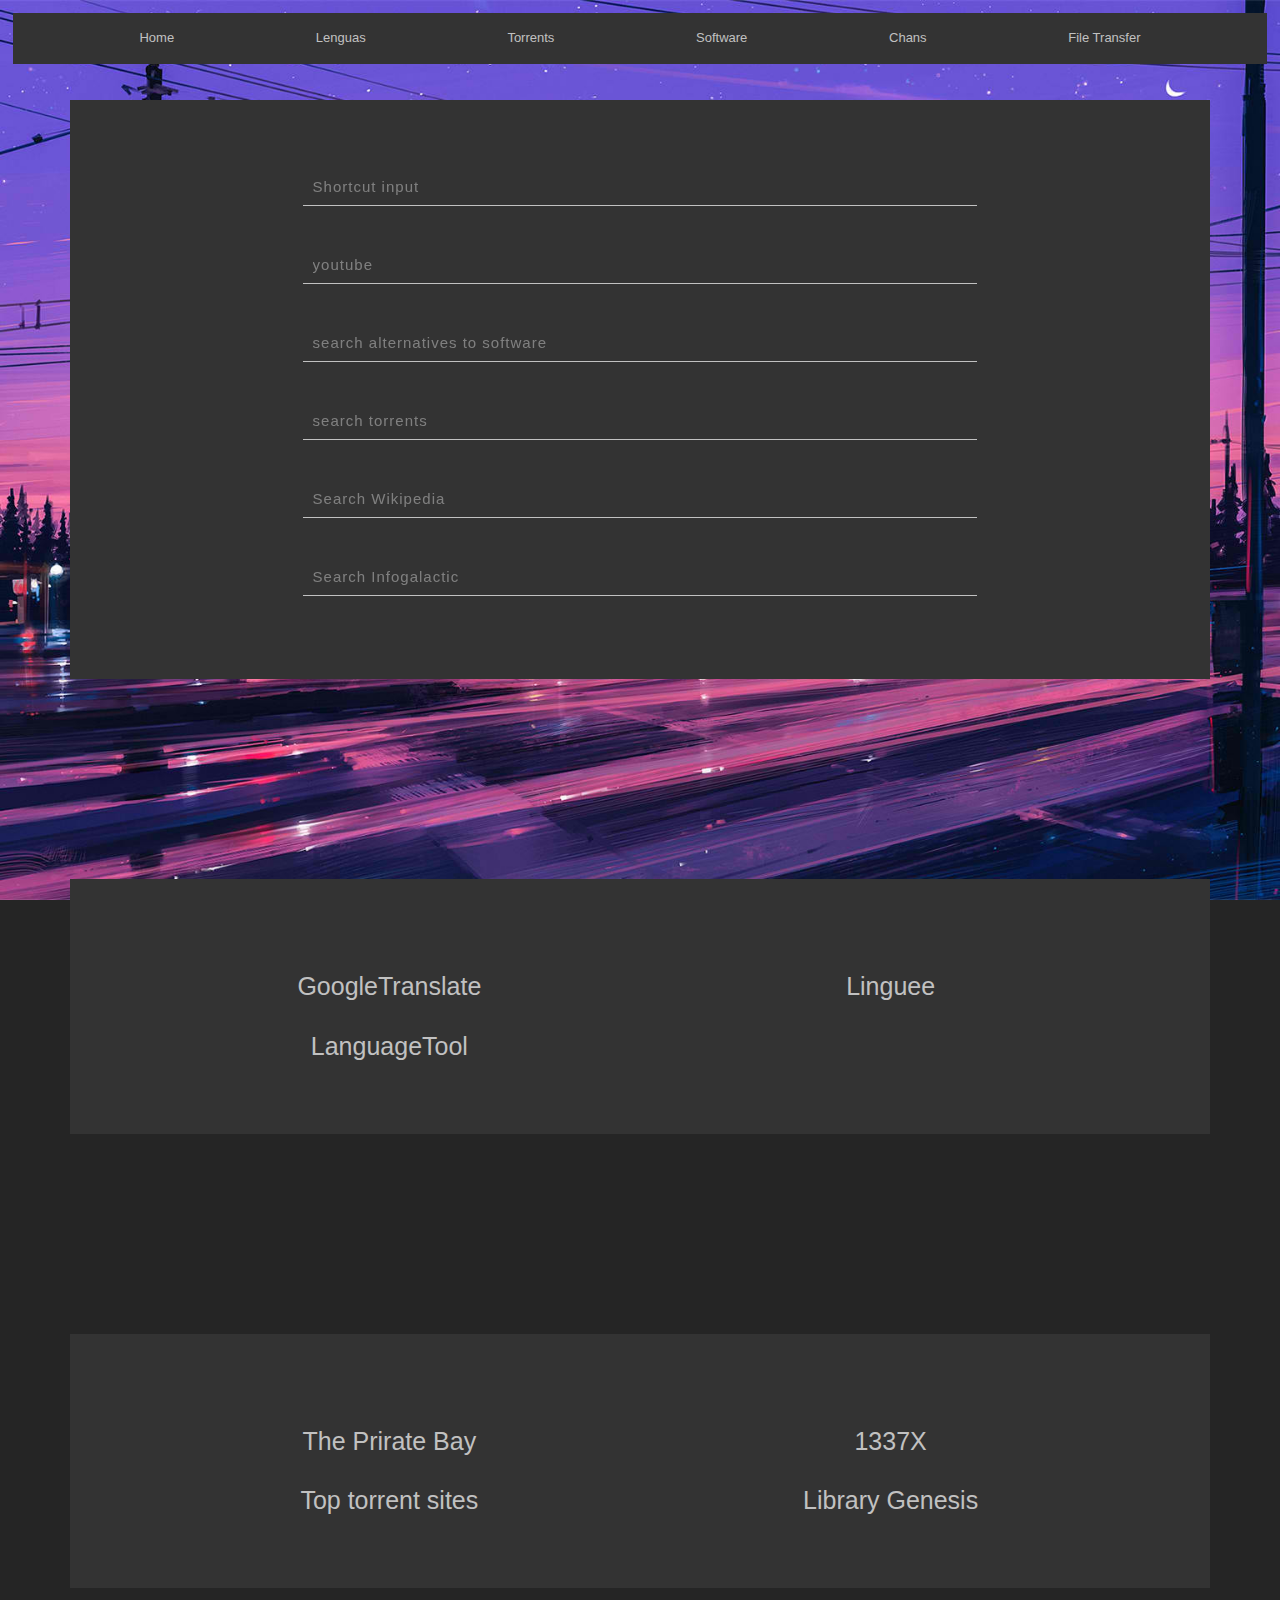
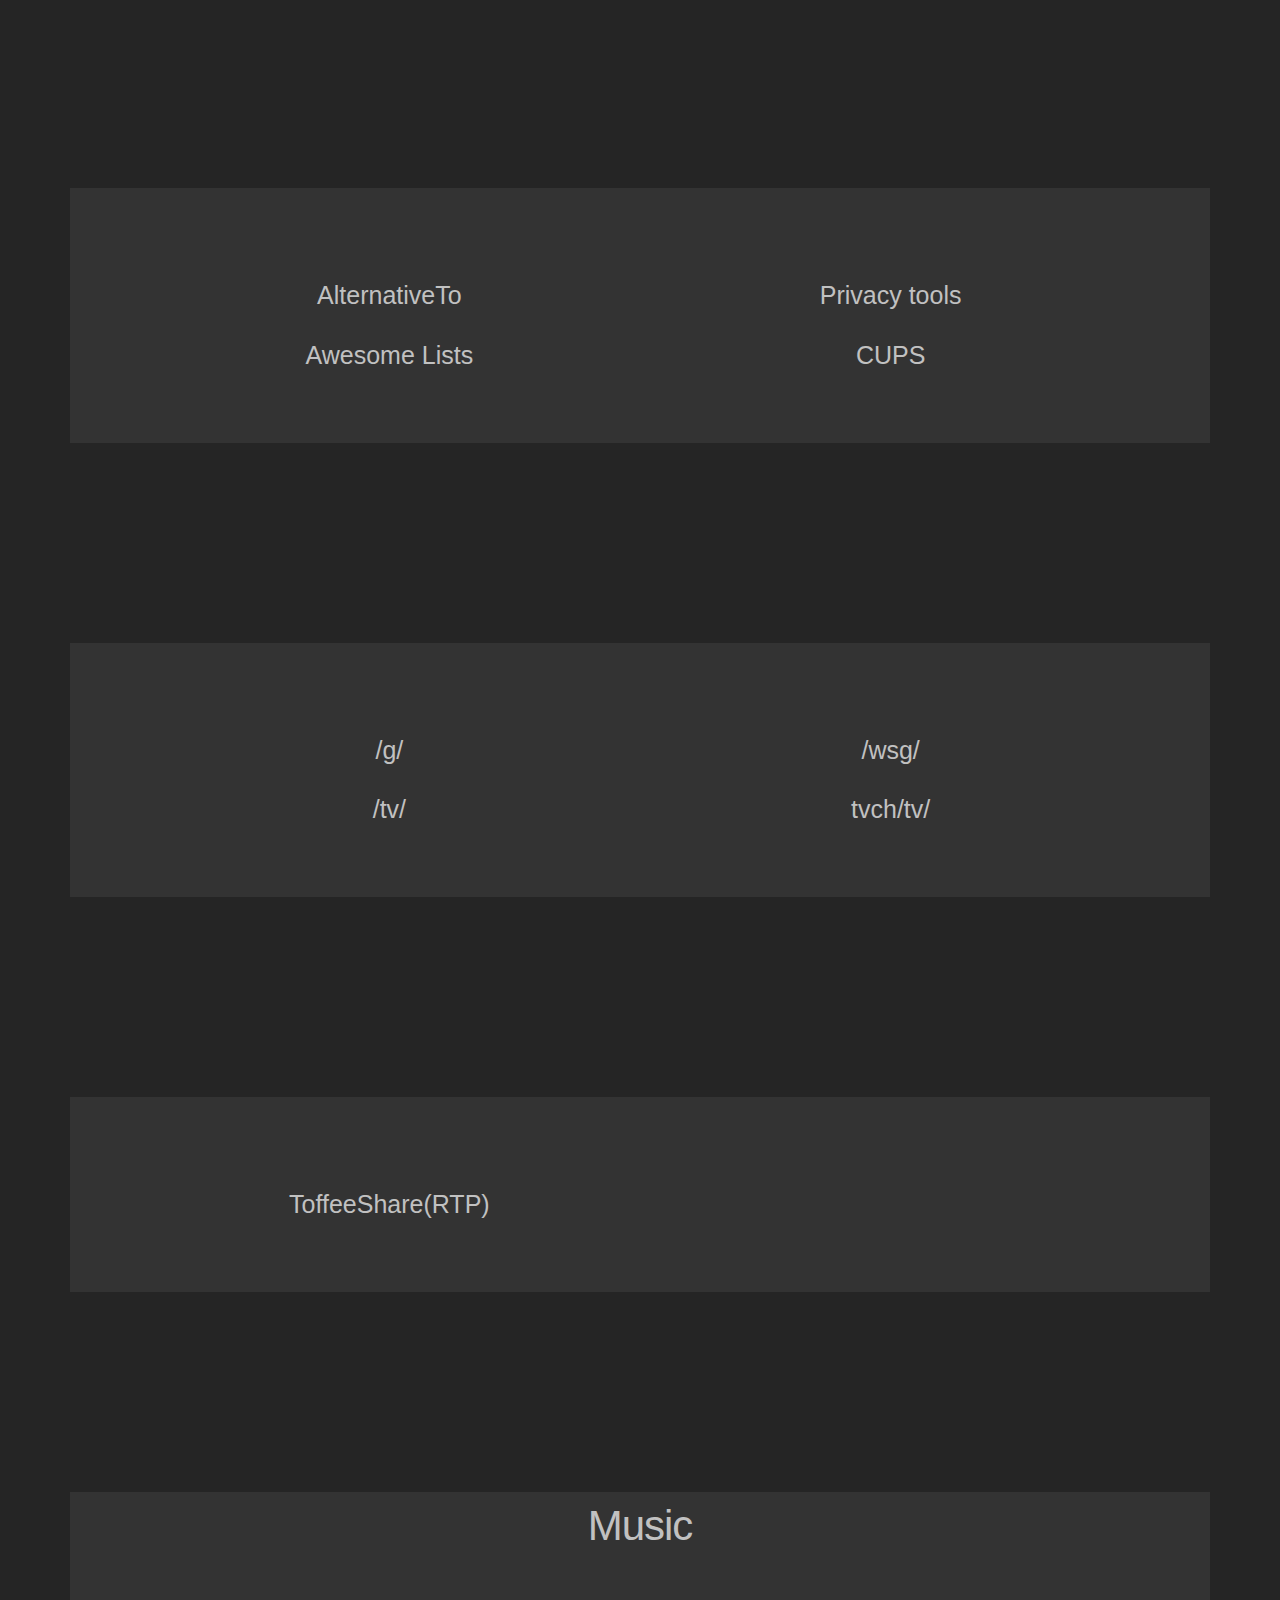
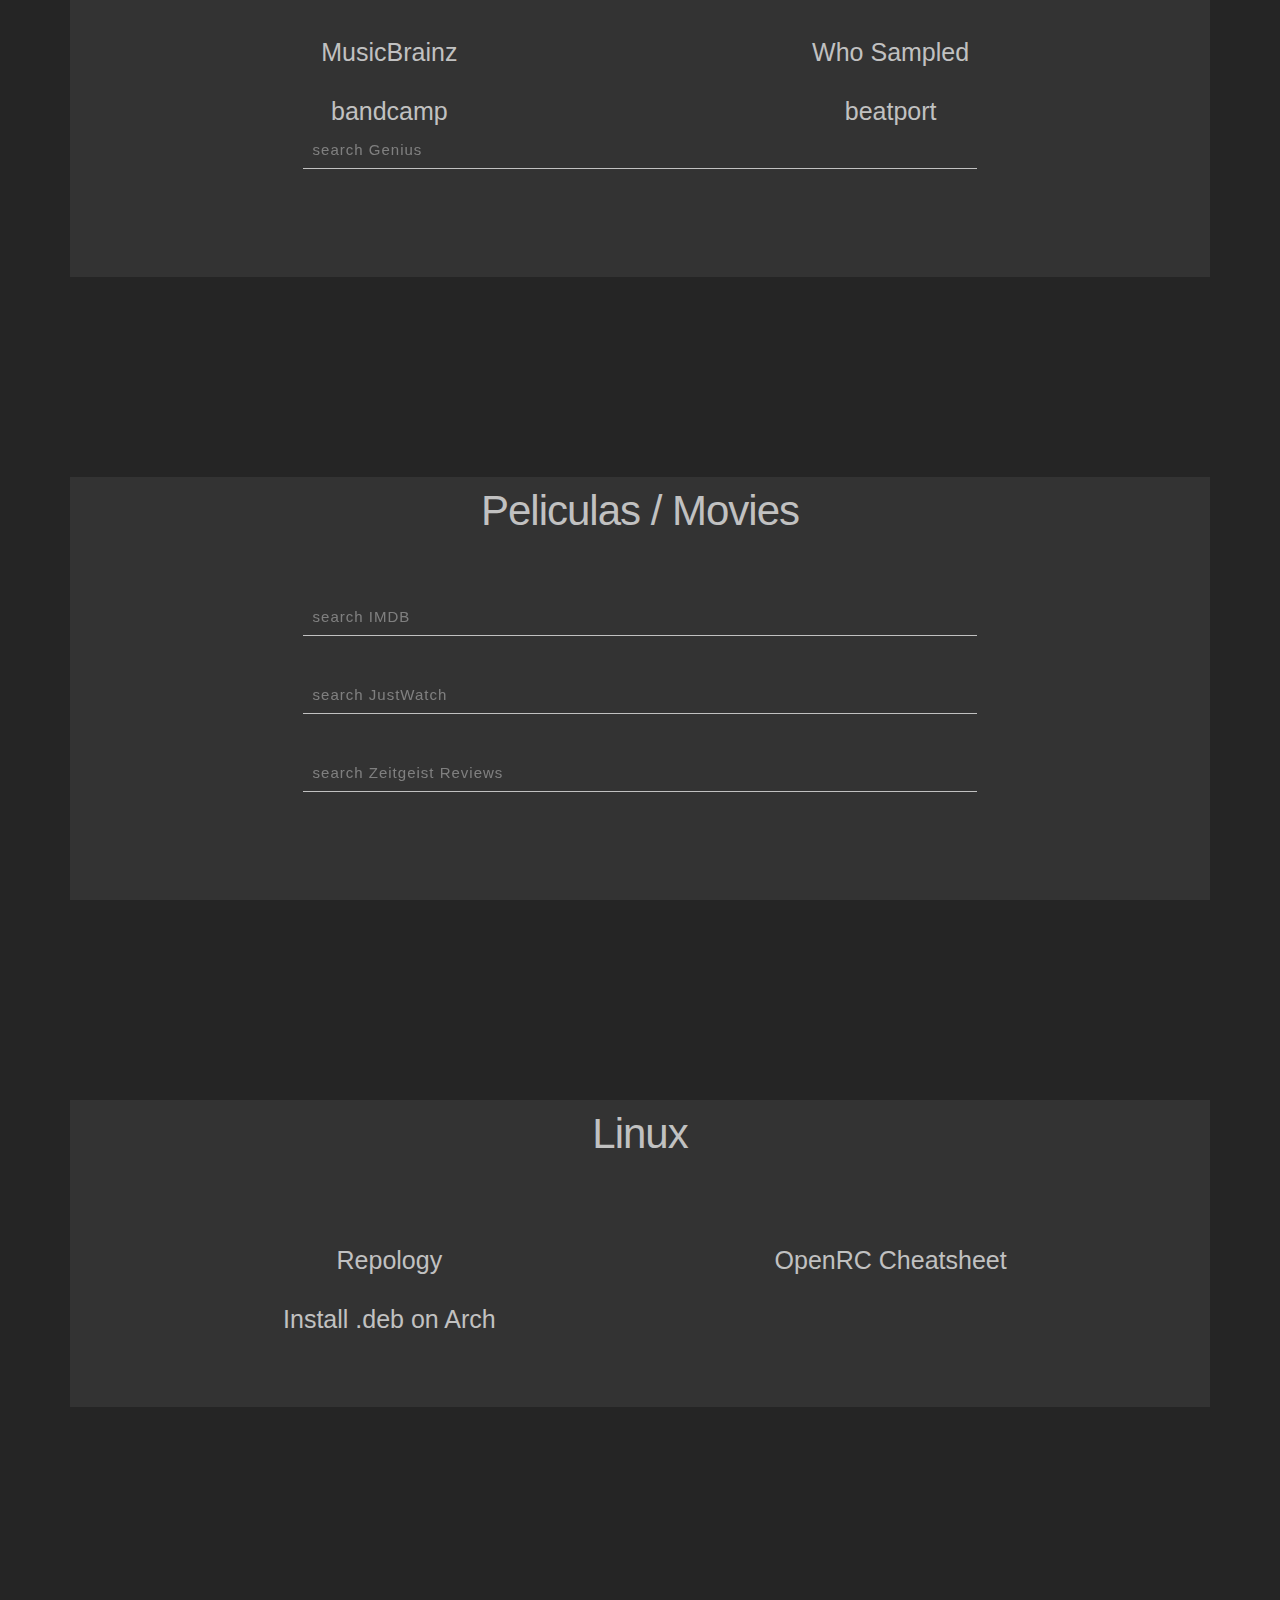
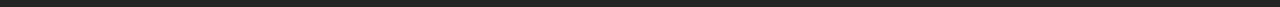
<file: index.html>
<!DOCTYPE html>
<html>
    <head>
	<link rel="apple-touch-icon" sizes="180x180" href="/apple-touch-icon.png">
	<link rel="icon" type="image/png" sizes="32x32" href="/favicon-32x32.png">
	<link rel="icon" type="image/png" sizes="16x16" href="/favicon-16x16.png">
	<link rel="manifest" href="/site.webmanifest">
    <meta name="viewport" content="width=device-width, initial-scale=1">
    <meta http-equiv="Content-Security-Policy" content="upgrade-insecure-requests">
    <title>New Tab</title>
    <link href="./css/sanitize.css" rel="stylesheet" type="text/css"/>
    <link href="./css/typography.css" rel="stylesheet"/>
    <link href="./css/sanitize-forms.css" rel="stylesheet" type="text/css"/>
    <link href="./css/base.css" rel="stylesheet" type="text/css"/>
    <link href="./css/cssmain.css" rel="stylesheet" type="text/css"/>
    <script type="text/javascript" src="./js/clock.js"></script>
    </head>
    <body onload="main()">
      <div>
        <ul>
          <li><a class="navItem" onclick="top1()">Home</a></li>
          <li><a class="navItem" onclick="lenguas()">Lenguas</a></li>
          <li><a class="navItem" onclick="torrents()">Torrents</a></li>
          <li><a class="navItem" onclick="software()">Software</a></li>
          <li><a class="navItem" onclick="chans()">Chans</a></li>
          <li><a class="navItem" onclick="fileT()">File Transfer</a></li> 
        </ul>
      </div>
      <div class="container todo" id="top1">
       <div class="margin1">
        <!-- <div id="dia"></div>
        <div id="horaFecha"></div> -->
        <form>
            <input id="sc-input" type="text" class="search" placeholder="Shortcut input">
        </form>
        <form method="get" action="https://www.youtube.com/results" >
            <input class="search" name="search_query" placeholder="youtube" type="text" />
        </form>
        <form method="get" action="https://alternativeto.net/browse/search">
            <input class="search" name="q" placeholder="search alternatives to software" type="text"/>
        </form>
        <form method="post" action="https://yts.mx/search-movies">
            <input class="search" name="keyword" placeholder="search torrents" type="text"/>
        </form>
        <form method="get" action="https://en.wikipedia.org/w/index.php">
            <input class="search" name="search" placeholder="Search Wikipedia" type="text"/>
        </form>
        <form method="get" action="https://infogalactic.com/w/index.php">
            <input class="search" name="search" placeholder="Search Infogalactic" type="text"/>
        </form>
       </div>
      </div>
      <div class="container todo" id="lenguas">
          <div class="margin1">
              <div id="links">
                  <div class="row">
                      <a class="six columns link" href="https://translate.google.com/">GoogleTranslate</a>
                      <a class="six columns link" href="https://www.linguee.com/">Linguee</a>
                  </div>
                  <div class="row">
		              <a class="six columns link" href="https://languagetool.org/">LanguageTool</a>
                  </div>
              </div>
          </div>
      </div>
      <div class="container todo" id="torrents">
          <div class="margin1">
              <div id="links">
                  <div class="row">
                      <a class="six columns link" href="https://thepiratebay.org/">The Prirate Bay</a>
                      <a class="six columns link" href="https://www.1337x.to/">1337X</a>
                  </div>
                  <div class="row">
                      <a class="six columns link" href="https://torrentfreak.com/top-torrent-sites-2021-210103/">Top torrent sites</a>
                      <a class="six columns link" href="https://www.libgen.is/">Library Genesis</a>
                  </div>
              </div>
          </div>
      </div>
      <div class="container todo" id="software">
          <div class="margin1">
              <div id="links">
                  <div class="row">
                      <a class="six columns link" href="https://alternativeto.net/">AlternativeTo</a>
                      <a class="six columns link" href="https://www.privacytools.io/">Privacy tools</a>
                  </div>
                  <div class="row">
                      <a class="six columns link" href="https://github.com/sindresorhus/awesome">Awesome Lists</a>
                      <a class="six columns link" href="http://localhost:631">CUPS</a>
                  </div>
              </div>
          </div>
      </div>
      <div class="container todo" id="chans">
          <div class="margin1">
              <div id="links">
                  <div class="row">
                      <a class="six columns link" href="https://boards.4channel.org/g/">/g/</a>
                      <a class="six columns link" href="https://boards.4channel.org/wsg/">/wsg/</a>
                  </div>
                  <div class="row">
                      <a class="six columns link" href="https://boards.4channel.org/tv/">/tv/</a>
                      <a class="six columns link" href="https://tvch.moe/tv/index.html">tvch/tv/</a>
                  </div>
              </div>
          </div>
      </div>
      <div class="container todo" id="fileT">
          <div class="margin1">
              <div id="links">
                  <div class="row">
                      <a class="six columns link" href="https://toffeeshare.com/">ToffeeShare(RTP)</a>
                  </div>
              </div>
          </div>
      </div>
      <div class="container todo" id="music">
          <h2>Music</h2>
          <div class="margin1">
              <div id="links">
                  <div class="row">
                      <a class="six columns link" href="https://musicbrainz.org/">MusicBrainz</a>
                      <a class="six columns link" href="https://www.whosampled.com/">Who Sampled</a>
                  </div>
                  <div class="row">
                      <a class="six columns link" href="https://bandcamp.com/">bandcamp</a>
                      <a class="six columns link" href="https://www.beatport.com/">beatport</a>
                  </div>
                  <div class="row">
                      <form method="get" action="https://genius.com/search">
                          <input class="search" name="q" placeholder="search Genius" type="text"/>
                      </form>
                  </div>
              </div>
          </div>
      </div>
      <div class="container todo">
          <h2>Peliculas / Movies</h2>
          <div class="margin1">
              <div id="links">
                  <div class="row">
                      <form method="get" action="https://www.imdb.com/find">
                          <input class="search" name="q" placeholder="search IMDB" type="text"/>
                      </form>
                  </div>
                  <div class="row">
                      <form method="get" action="https://www.justwatch.com/co/buscar">
                          <input type="text" class="search" name="q" placeholder="search JustWatch">
                      </form>
                  </div>
                  <div class="row">
                      <form method="post" action="https://zeitgeistreviews.com/search">
                          <input type="text" class="search" name="s" placeholder="search Zeitgeist Reviews">
                      </form>
                  </div>
              </div>
          </div>
      </div>
      <div class="container todo">
          <h2>Linux</h2>
          <div class="margin1">
              <div id="links">
                  <div class="row">
                      <a class="six columns link" href="https://repology.org/">Repology</a>
                      <a class="six columns link" href="https://wiki.gentoo.org/wiki/OpenRC_to_systemd_Cheatsheet">OpenRC Cheatsheet</a>
                  </div>
                  <div class="row">
                      <a class="six columns link" href="https://www.makeuseof.com/install-deb-packages-arch-linux/">Install .deb on Arch</a>
                  </div>
              </div>
          </div>
      </div>
    </body>
</html>
</file>
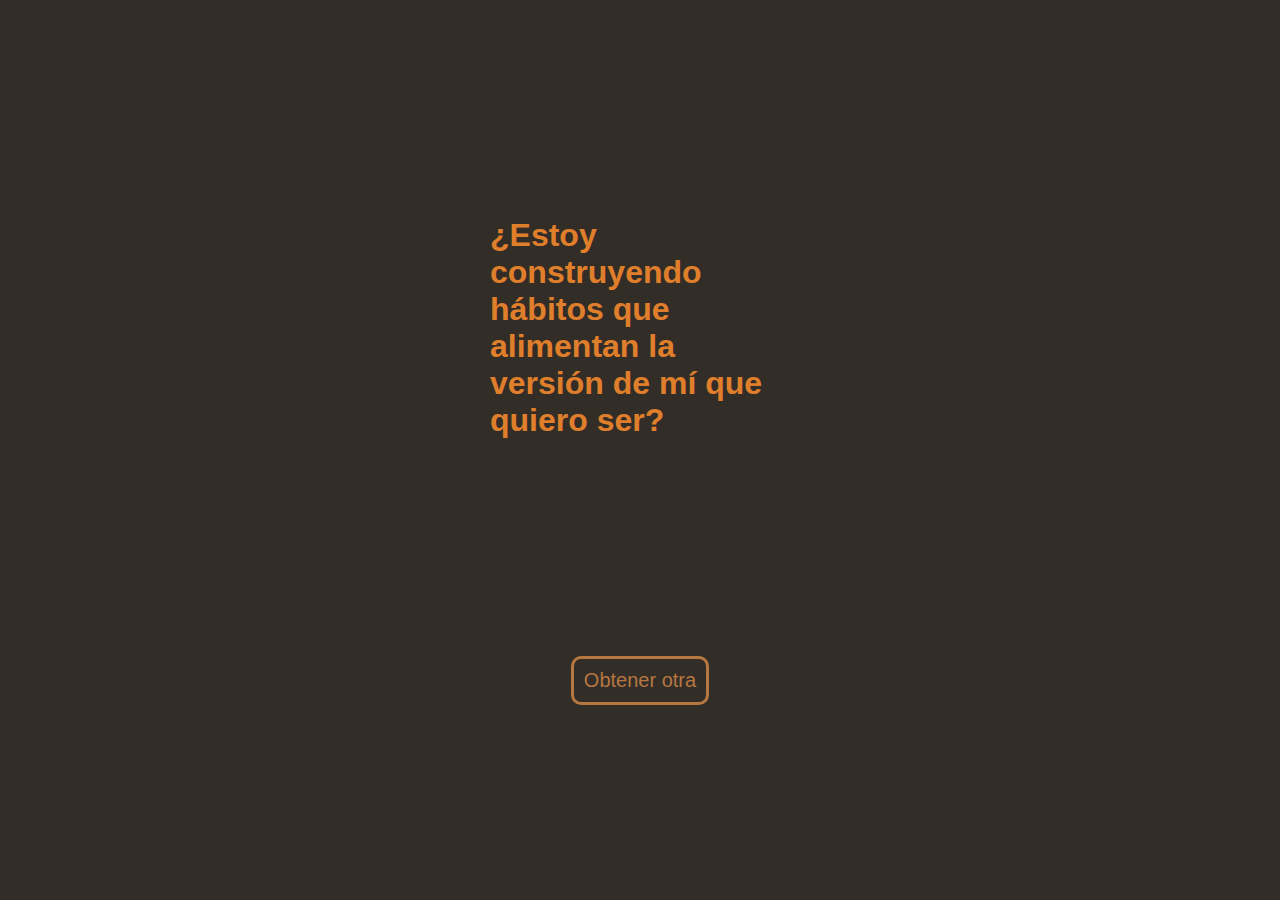
<file: dont-be-bored/index.html>
<!DOCTYPE html>
<html lang="es">
<head>
  <meta charset="UTF-8" />
  <meta name="viewport" content="width=device-width, initial-scale=1.0" />
  <title>Don't Be Bored</title>
  <link rel="stylesheet" href="styles.css" />
</head>
<body>
  <div class="container">
    <h1 id="pregunta">Hola Como estas, ke aze? lol wtf</h1>
    <a id="reload">Obtener otra</a>
  </div>
  <script src="script.js"></script>
</body>
</html>
</file>
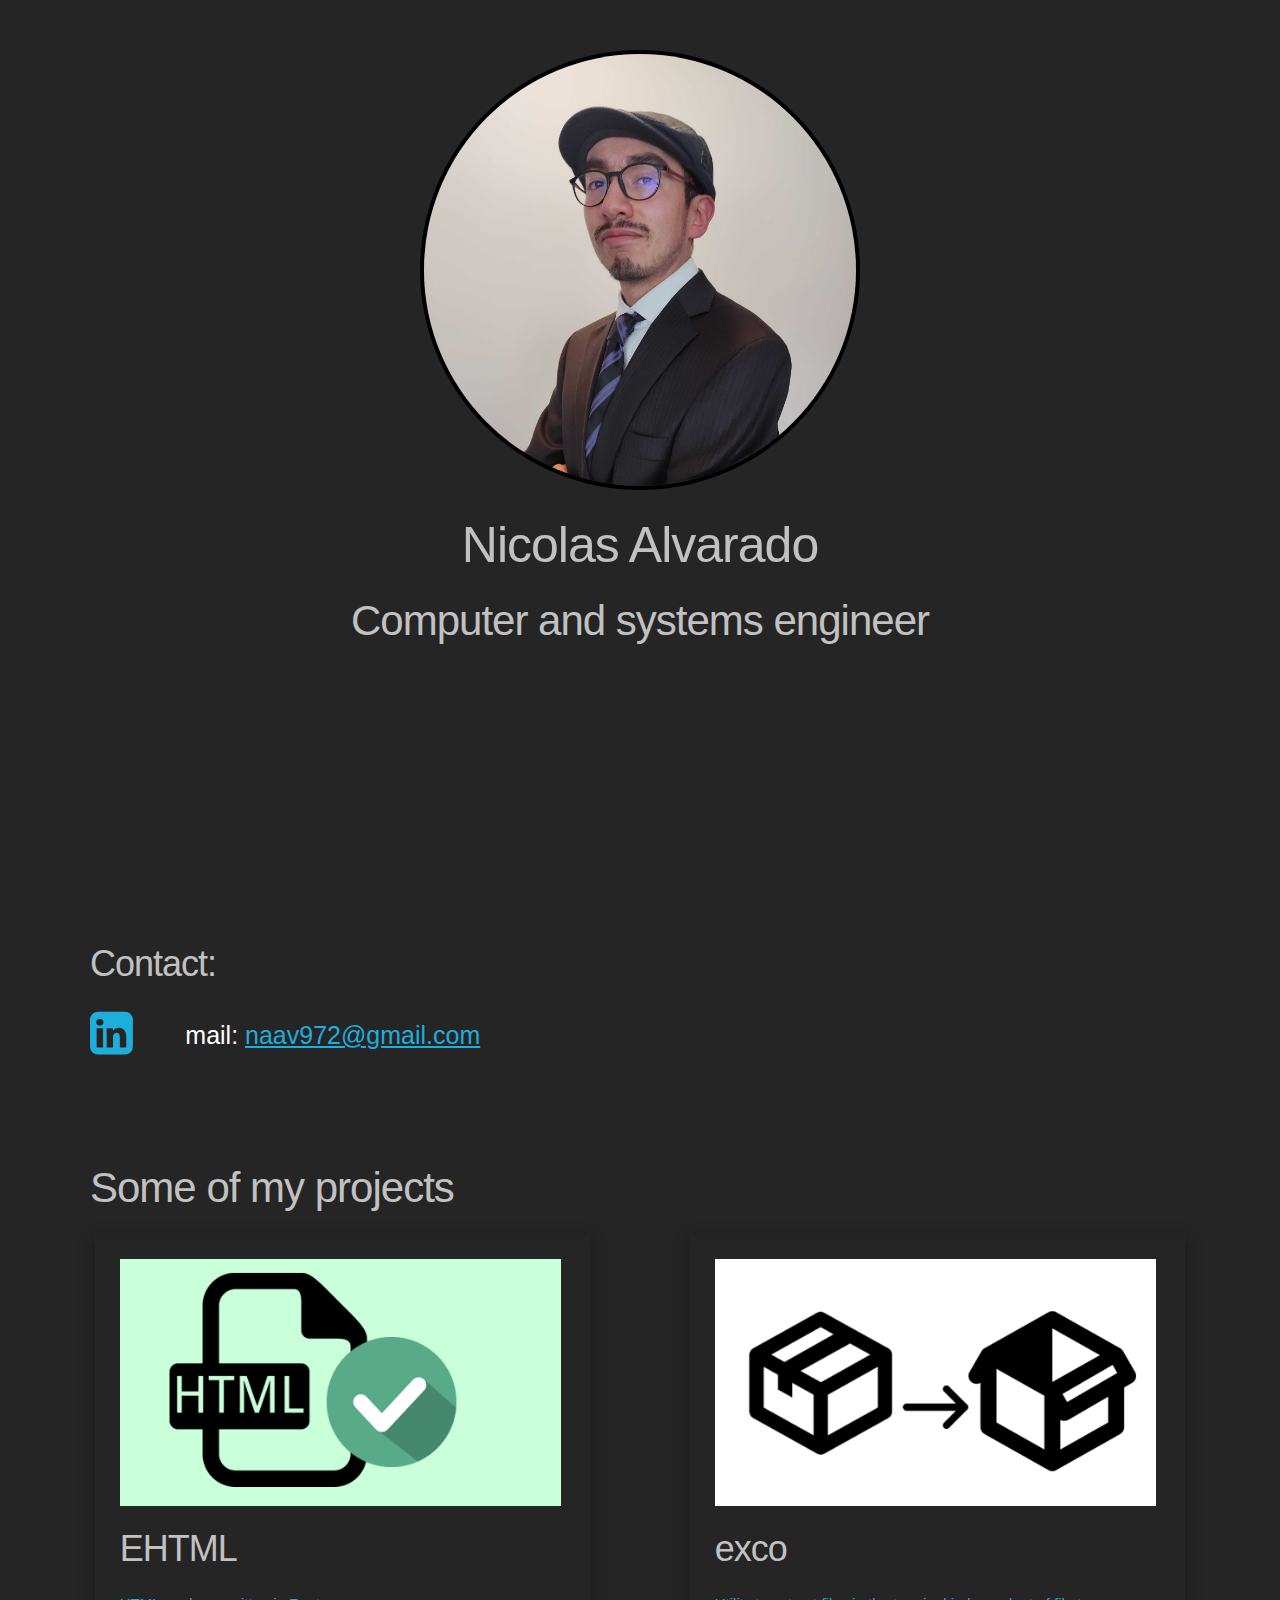
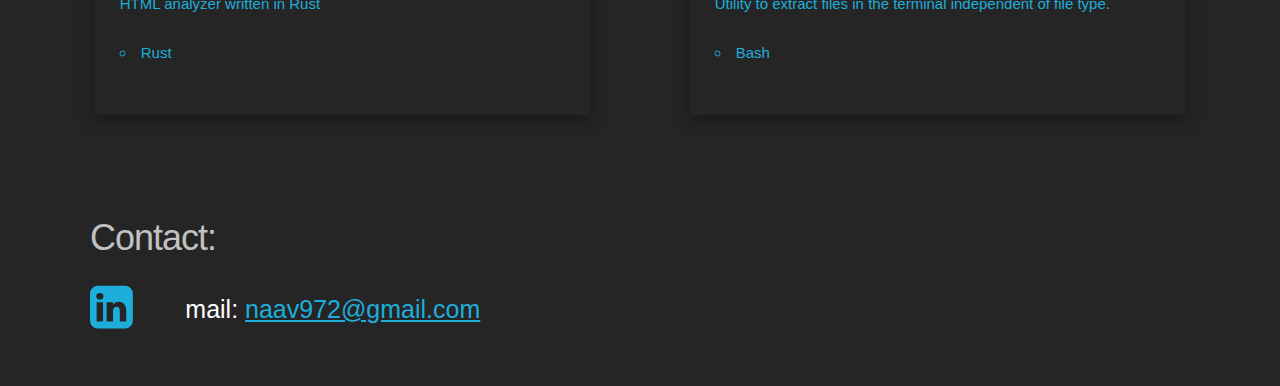
<file: portfolio/index.html>
<!DOCTYPE html>
<html>
    <head>
        <meta charset='utf-8'>
        <meta http-equiv="X-UA-Compatible" content="IE=edge">
        <title>Nicolas Alvarado</title>
        <meta name="viewport" content="width=device-width, initial-scale=1">
        <link rel="stylesheet" type="text/css" media="screen" href="./Fork-Awesome-1.2.0/css/fork-awesome.min.css">
        <link rel="stylesheet" type="text/css" media="screen" href="../css/sanitize.css">
        <link rel="stylesheet" type="text/css" media="screen" href="../css/typography.css">
        <link rel="stylesheet" type="text/css" media="screen" href="../css/base.css">
        <link rel="stylesheet" type="text/css" media="screen" href="main.css">
        <script src='main.js'></script>
    </head>
    <body>
        <section class="landing">
            <div class="container">
                <img src="pro-pro.jpeg" alt="Foto de perfil de Nicolas Alvarado" />
                <h1>Nicolas Alvarado</h1>
                <h2>Computer and systems engineer</h2>
            </div>
        </section>
        <section>
            <div class="container">
                <h3>Contact:</h3>
                <div class="row contact-row">
                    <div class="one columns">
                        <a href="https://www.linkedin.com/in/nicolas-alvarado-ba38b2140/">
                            <i class="fa fa-linkedin-square fa-2x" aria-hidden="true"></i>
                        </a>
                    </div>
                    <div class="eleven columns">
                        <span>mail: <a href="mailto:naav972@gmail.com">naav972@gmail.com</a></span>
                    </div>
                </div>
            </div>
        </section>
        <section>
            <div class="container">
                <h2>Some of my projects</h2>
                <div class="grid">
                    <div class="grid-item">
                        <a onclick="openDialog('d1')" class="gi-cont">
                        <img class="img-g" src="ehtml-front.png" alt="Foto de proyecto" />
                        <h3>EHTML</h3>
                        <p>HTML analyzer written in Rust</p>
                        <ul>
                            <li>Rust</li>
                        </ul>
                        </a>
                        <dialog id="d1">
                            <a onclick="closeDialog('d1')" class="close-x">X</a>
                            <div class="dialog-cont">
                                <h3>EHTML</h3>
                                <p>EHTML is a program written in Rust that verifies the structure of an HTML file and gives tips to improve SEO.</p>
                                <p>GitHub: <a href="https://github.com/naav97/EHTML">EHTML</a></p>
                            </div>
                        </dialog>
                    </div>
                    <div class="grid-item">
                        <a onclick="openDialog('d2')" class="gi-cont">
                        <img class="img-g" src="exco-front.png" alt="Foto de proyecto" />
                        <h3>exco</h3>
                        <p>Utility to extract files in the terminal independent of file type.</p>
                        <ul>
                            <li>Bash</li>
                        </ul>
                        </a>
                        <dialog id="d2">
                            <a onclick="closeDialog('d2')" class="close-x">X</a>
                            <div class="dialog-cont">
                                <h3>exco</h3>
                                <p>exco is a bash script that handles the logic of choosing the right program to extract a compressed archive based on the file extension. exco was inspired by <a href="https://wummel.github.io/patool/">patool</a>.</p>
                                <p>GitHub: <a href="https://github.com/naav97/exco">exco</a></p>
                            </div>
                        </dialog>
                    </div>
                </div>
            </div>
        </section>
        <section>
            <div class="container">
                <h3>Contact:</h3>
                <div class="row contact-row">
                    <div class="one columns">
                        <a href="https://www.linkedin.com/in/nicolas-alvarado-ba38b2140/">
                            <i class="fa fa-linkedin-square fa-2x" aria-hidden="true"></i>
                        </a>
                    </div>
                    <div class="eleven columns">
                        <span>mail: <a href="mailto:naav972@gmail.com">naav972@gmail.com</a></span>
                    </div>
                </div>
            </div>
        </section>
    </body>
</html>
</file>
<file: css/sanitize.css>
*,
::before,
::after {
  box-sizing: border-box;
  background-repeat: no-repeat;
}

::before,
::after {
  text-decoration: inherit;
  vertical-align: inherit;
}

/**
 * 1. Use the default cursor in all browsers (opinionated).
 * 2. Change the line height in all browsers (opinionated).
 * 3. Breaks words to prevent overflow in all browsers (opinionated).
 * 4. Use a 4-space tab width in all browsers (opinionated).
 * 5. Remove the grey highlight on links in iOS (opinionated).
 * 6. Prevent adjustments of font size after orientation changes in iOS.
 */

:where(:root) {
  cursor: default; /* 1 */
  line-height: 1.5; /* 2 */
  overflow-wrap: break-word; /* 3 */
  -moz-tab-size: 4; /* 4 */
  tab-size: 4; /* 4 */
  -webkit-tap-highlight-color: transparent; /* 5 */
  -webkit-text-size-adjust: 100%; /* 6 */
}

/* Sections
 * ========================================================================== */

/**
 * Remove the margin in all browsers (opinionated).
 */

:where(body) {
  margin: 0;
}

/**
 * Correct the font size and margin on `h1` elements within `section` and
 * `article` contexts in Chrome, Edge, Firefox, and Safari.
 */

:where(h1) {
  font-size: 2em;
  margin: 0.67em 0;
}

/* Grouping content
 * ========================================================================== */

/**
 * Remove the margin on nested lists in Chrome, Edge, and Safari.
 */

:where(dl, ol, ul) :where(dl, ol, ul) {
  margin: 0;
}

/**
 * 1. Correct the inheritance of border color in Firefox.
 * 2. Add the correct box sizing in Firefox.
 */

:where(hr) {
  color: inherit; /* 1 */
  height: 0; /* 2 */
}

/**
 * Remove the list style on navigation lists in all browsers (opinionated).
 */

:where(nav) :where(ol, ul) {
  list-style-type: none;
  padding: 0;
}

/**
 * Prevent VoiceOver from ignoring list semantics in Safari (opinionated).
 */

:where(nav li)::before {
  content: "\200B";
  float: left;
}

/**
 * 1. Correct the inheritance and scaling of font size in all browsers.
 * 2. Correct the odd `em` font sizing in all browsers.
 * 3. Prevent overflow of the container in all browsers (opinionated).
 */

:where(pre) {
  font-family: monospace, monospace; /* 1 */
  font-size: 1em; /* 2 */
  overflow: auto; /* 3 */
}

/* Text-level semantics
 * ========================================================================== */

/**
 * Add the correct text decoration in Safari.
 */

:where(abbr[title]) {
  text-decoration: underline;
  text-decoration: underline dotted;
}

/**
 * Add the correct font weight in Chrome, Edge, and Safari.
 */

:where(b, strong) {
  font-weight: bolder;
}

/**
 * 1. Correct the inheritance and scaling of font size in all browsers.
 * 2. Correct the odd `em` font sizing in all browsers.
 */

:where(code, kbd, samp) {
  font-family: monospace, monospace; /* 1 */
  font-size: 1em; /* 2 */
}

/**
 * Add the correct font size in all browsers.
 */

:where(small) {
  font-size: 80%;
}

/* Embedded content
 * ========================================================================== */

/*
 * Change the alignment on media elements in all browsers (opinionated).
 */

:where(audio, canvas, iframe, img, svg, video) {
  vertical-align: middle;
}

/**
 * Remove the border on iframes in all browsers (opinionated).
 */

:where(iframe) {
  border-style: none;
}

/**
 * Change the fill color to match the text color in all browsers (opinionated).
 */

:where(svg:not([fill])) {
  fill: currentColor;
}

/* Tabular data
 * ========================================================================== */

/**
 * 1. Collapse border spacing in all browsers (opinionated).
 * 2. Correct table border color inheritance in all Chrome, Edge, and Safari.
 * 3. Remove text indentation from table contents in Chrome, Edge, and Safari.
 */

:where(table) {
  border-collapse: collapse; /* 1 */
  border-color: inherit; /* 2 */
  text-indent: 0; /* 3 */
}

/* Forms
 * ========================================================================== */

/**
 * Remove the margin on controls in Safari.
 */

:where(button, input, select) {
  margin: 0;
}

/**
 * Correct the inability to style buttons in iOS and Safari.
 */

:where(button, [type="button" i], [type="reset" i], [type="submit" i]) {
  -webkit-appearance: button;
}

/**
 * Change the inconsistent appearance in all browsers (opinionated).
 */

:where(fieldset) {
  border: 1px solid #a0a0a0;
}

/**
 * Add the correct vertical alignment in Chrome, Edge, and Firefox.
 */

:where(progress) {
  vertical-align: baseline;
}

/**
 * 1. Remove the margin in Firefox and Safari.
 * 3. Change the resize direction in all browsers (opinionated).
 */

:where(textarea) {
  margin: 0; /* 1 */
  resize: vertical; /* 3 */
}

/**
 * 1. Correct the odd appearance in Chrome, Edge, and Safari.
 * 2. Correct the outline style in Safari.
 */

:where([type="search" i]) {
  -webkit-appearance: textfield; /* 1 */
  outline-offset: -2px; /* 2 */
}

::-webkit-inner-spin-button,
::-webkit-outer-spin-button {
  height: auto;
}

::-webkit-input-placeholder {
  color: inherit;
  opacity: 0.54;
}

::-webkit-search-decoration {
  -webkit-appearance: none;
}

::-webkit-file-upload-button {
  -webkit-appearance: button;
  font: inherit;
}

/* Interactive
 * ========================================================================== */

/*
 * Add the correct styles in Safari.
 */

:where(dialog) {
  background-color: white;
  border: solid;
  color: black;
  height: -moz-fit-content;
  height: fit-content;
  left: 0;
  margin: auto;
  padding: 1em;
  right: 0;
  width: -moz-fit-content;
  width: fit-content;
}

:where(dialog:not([open])) {
  display: none;
}

/*
 * Add the correct display in Safari.
 */

:where(details > summary:first-of-type) {
  display: list-item;
}

/* Accessibility
 * ========================================================================== */

/**
 * Change the cursor on busy elements in all browsers (opinionated).
 */

:where([aria-busy="true" i]) {
  cursor: progress;
}

/*
 * Change the cursor on control elements in all browsers (opinionated).
 */

:where([aria-controls]) {
  cursor: pointer;
}

/*
 * Change the cursor on disabled, not-editable, or otherwise
 * inoperable elements in all browsers (opinionated).
 */

:where([aria-disabled="true" i], [disabled]) {
  cursor: not-allowed;
}

/*
 * Change the display on visually hidden accessible elements
 * in all browsers (opinionated).
 */

:where([aria-hidden="false" i][hidden]) {
  display: initial;
}

:where([aria-hidden="false" i][hidden]:not(:focus)) {
  clip: rect(0, 0, 0, 0);
  position: absolute;
}
</file>
<file: css/typography.css>
html {
  font-family:
    system-ui,
    /* macOS 10.11-10.12 */ -apple-system,
    /* Android 4+ */ "Roboto",
    /* Ubuntu 10.10+ */ "Ubuntu",
    /* Gnome 3+ */ "Cantarell",
    /* KDE Plasma 5+ */ "Noto Sans",
    /* fallback */ sans-serif,
    /* macOS emoji */ "Apple Color Emoji",
    /* Linux emoji */ "Noto Color Emoji";
}

code,
kbd,
samp,
pre {
  font-family:
    ui-monospace,
    /* macOS 10.10+ */ "Menlo",
    /* Android 4+ */ "Roboto Mono",
    /* Ubuntu 10.10+ */ "Ubuntu Monospace",
    /* KDE Plasma 5+ */ "Noto Mono",
    /* KDE Plasma 4+ */ "Oxygen Mono",
    /* Linux/OpenOffice fallback */ "Liberation Mono",
    /* fallback */ monospace,
    /* macOS emoji */ "Apple Color Emoji",
    /* Linux emoji */ "Noto Color Emoji";
}
</file>
<file: css/sanitize-forms.css>
/**
 * 1. Change the inconsistent appearance in all browsers (opinionated).
 * 2. Add typography inheritance in all browsers (opinionated).
 */

:where(button, input, select, textarea) {
  background-color: transparent; /* 1 */
  border: 1px solid WindowFrame; /* 1 */
  color: inherit; /* 1 */
  font: inherit; /* 2 */
  letter-spacing: inherit; /* 2 */
  padding: 0.25em 0.375em; /* 1 */
}

/**
 * Change the inconsistent appearance in all browsers (opinionated).
 */

:where(select) {
  appearance: none;
  background: url("data:image/svg+xml;charset=utf-8,%3Csvg xmlns='http://www.w3.org/2000/svg' width='16' height='4'%3E%3Cpath d='M4 0h6L7 4'/%3E%3C/svg%3E") no-repeat right center / 1em;
  border-radius: 0;
  padding-right: 1em;
}

/**
 * Don't show the arrow for multiple choice selects
 */

:where(select[multiple]) {
  background-image: none;
}

/**
 * Remove the border and padding in all browsers (opinionated).
 */

:where([type="color" i], [type="range" i]) {
  border-width: 0;
  padding: 0;
}
</file>
<file: css/base.css>
/*
* Base
* Based on Skeleton css
*/


/* Table of contents
––––––––––––––––––––––––––––––––––––––––––––––––––
- Grid
- Base Styles
- Typography
- Links
- Buttons
- Forms
- Lists
- Code
- Tables
- Spacing
- Utilities
- Clearing
- Media Queries
*/


/* Grid
–––––––––––––––––––––––––––––––––––––––––––––––––– */
.container {
  width: 100%;
  max-width: 1320px;
  margin: 0 auto;
  padding: 0 20px;
  box-sizing: border-box; 
}

.row {
  display: flex;
  align-items: center;
    flex-wrap: wrap;
}

.row > * {
    flex-shrink: 0;
    width: 100%;
    max-width: 100%;
}

@media (max-width: 1399px) {
    .container {
        max-width: 1140px;
    }
}

@media (max-width: 1199px) {
    .container {
        max-width: 960px;
    }
}

@media (max-width: 991px) {
    .container {
        max-width: 720px;
    }
}

@media (max-width: 767px) {
    .container {
        max-width: 540px;
    }
}

@media (max-width: 575px) {
    .container {
        max-width: 100%;
    }
}

.column,
.columns {
  width: 100%;
  float: left;
  box-sizing: border-box; }

/* For devices larger than 550px */
@media (min-width: 550px) {
  .column,
  .columns {
    margin-left: 4%; }
  .column:first-child,
  .columns:first-child {
    margin-left: 0; }

  .one.column,
  .one.columns                    { width: 4.66666666667%; }
  .two.columns                    { width: 13.3333333333%; }
  .three.columns                  { width: 22%;            }
  .four.columns                   { width: 30.6666666667%; }
  .five.columns                   { width: 39.3333333333%; }
  .six.columns                    { width: 48%;            }
  .seven.columns                  { width: 56.6666666667%; }
  .eight.columns                  { width: 65.3333333333%; }
  .nine.columns                   { width: 74.0%;          }
  .ten.columns                    { width: 82.6666666667%; }
  .eleven.columns                 { width: 91.3333333333%; }
  .twelve.columns                 { width: 100%; margin-left: 0; }

  .one-third.column               { width: 30.6666666667%; }
  .two-thirds.column              { width: 65.3333333333%; }

  .one-half.column                { width: 48%; }

  /* Offsets */
  .offset-by-one.column,
  .offset-by-one.columns          { margin-left: 8.66666666667%; }
  .offset-by-two.column,
  .offset-by-two.columns          { margin-left: 17.3333333333%; }
  .offset-by-three.column,
  .offset-by-three.columns        { margin-left: 26%;            }
  .offset-by-four.column,
  .offset-by-four.columns         { margin-left: 34.6666666667%; }
  .offset-by-five.column,
  .offset-by-five.columns         { margin-left: 43.3333333333%; }
  .offset-by-six.column,
  .offset-by-six.columns          { margin-left: 52%;            }
  .offset-by-seven.column,
  .offset-by-seven.columns        { margin-left: 60.6666666667%; }
  .offset-by-eight.column,
  .offset-by-eight.columns        { margin-left: 69.3333333333%; }
  .offset-by-nine.column,
  .offset-by-nine.columns         { margin-left: 78.0%;          }
  .offset-by-ten.column,
  .offset-by-ten.columns          { margin-left: 86.6666666667%; }
  .offset-by-eleven.column,
  .offset-by-eleven.columns       { margin-left: 95.3333333333%; }

  .offset-by-one-third.column,
  .offset-by-one-third.columns    { margin-left: 34.6666666667%; }
  .offset-by-two-thirds.column,
  .offset-by-two-thirds.columns   { margin-left: 69.3333333333%; }

  .offset-by-one-half.column,
  .offset-by-one-half.columns     { margin-left: 52%; }

}


/* Base Styles
–––––––––––––––––––––––––––––––––––––––––––––––––– */
/* NOTE
html is set to 62.5% so that all the REM measurements throughout Skeleton
are based on 10px sizing. So basically 1.5rem = 15px :) */
html {
  font-size: 62.5%; }
body {
  font-size: 1.5em; /* currently ems cause chrome bug misinterpreting rems on body element */
  line-height: 1.6;
  font-weight: 400;
  font-family: "Raleway", "HelveticaNeue", "Helvetica Neue", Helvetica, Arial, sans-serif;
  color: #222; }


/* Typography
–––––––––––––––––––––––––––––––––––––––––––––––––– */
h1, h2, h3, h4, h5, h6 {
  margin-top: 0;
  margin-bottom: 2rem;
  font-weight: 300;
  color: #C1C1C1;
}
h1 { font-size: 4.0rem; line-height: 1.2;  letter-spacing: -.1rem;}
h2 { font-size: 3.6rem; line-height: 1.25; letter-spacing: -.1rem; }
h3 { font-size: 3.0rem; line-height: 1.3;  letter-spacing: -.1rem; }
h4 { font-size: 2.4rem; line-height: 1.35; letter-spacing: -.08rem; }
h5 { font-size: 1.8rem; line-height: 1.5;  letter-spacing: -.05rem; }
h6 { font-size: 1.5rem; line-height: 1.6;  letter-spacing: 0; }

/* Larger than phablet */
@media (min-width: 550px) {
  h1 { font-size: 5.0rem; }
  h2 { font-size: 4.2rem; }
  h3 { font-size: 3.6rem; }
  h4 { font-size: 3.0rem; }
  h5 { font-size: 2.4rem; }
  h6 { font-size: 1.5rem; }
}

p {
  margin-top: 0; }


/* Links
–––––––––––––––––––––––––––––––––––––––––––––––––– */
a {
  color: #1EAEDB; }
a:hover {
  color: #0FA0CE; }


/* Buttons
–––––––––––––––––––––––––––––––––––––––––––––––––– */
.button,
button,
input[type="submit"],
input[type="reset"],
input[type="button"] {
  display: inline-block;
  height: 38px;
  padding: 0 30px;
  color: #555;
  text-align: center;
  font-size: 11px;
  font-weight: 600;
  line-height: 38px;
  letter-spacing: .1rem;
  text-transform: uppercase;
  text-decoration: none;
  white-space: nowrap;
  background-color: transparent;
  border-radius: 4px;
  border: 1px solid #bbb;
  cursor: pointer;
  box-sizing: border-box; 
}
.button:hover,
button:hover,
input[type="submit"]:hover,
input[type="reset"]:hover,
input[type="button"]:hover,
.button:focus,
button:focus,
input[type="submit"]:focus,
input[type="reset"]:focus,
input[type="button"]:focus {
  color: #333;
  border-color: #888;
  outline: 0; 
}

.button[disabled],
button[disabled],
input[type='button'][disabled],
input[type='reset'][disabled],
input[type='submit'][disabled] {
  cursor: default;
  opacity: .5;
}

.button[disabled]:focus, .button[disabled]:hover,
button[disabled]:focus,
button[disabled]:hover,
input[type='button'][disabled]:focus,
input[type='button'][disabled]:hover,
input[type='reset'][disabled]:focus,
input[type='reset'][disabled]:hover,
input[type='submit'][disabled]:focus,
input[type='submit'][disabled]:hover {
  background-color: #9b4dca;
  border-color: #9b4dca;
}

.button.button-primary,
button.button-primary,
input[type="submit"].button-primary,
input[type="reset"].button-primary,
input[type="button"].button-primary {
  color: #FFF;
  background-color: #33C3F0;
  border-color: #33C3F0; }
.button.button-primary:hover,
button.button-primary:hover,
input[type="submit"].button-primary:hover,
input[type="reset"].button-primary:hover,
input[type="button"].button-primary:hover,
.button.button-primary:focus,
button.button-primary:focus,
input[type="submit"].button-primary:focus,
input[type="reset"].button-primary:focus,
input[type="button"].button-primary:focus {
  color: #FFF;
  background-color: #1EAEDB;
  border-color: #1EAEDB; }


/* Forms
–––––––––––––––––––––––––––––––––––––––––––––––––– */
input[type='color'],
input[type='date'],
input[type='datetime'],
input[type='datetime-local'],
input[type="email"],
input[type="number"],
input[type="search"],
input[type="text"],
input[type="tel"],
input[type="url"],
input[type="password"],
textarea,
select {
  height: 38px;
  padding: 6px 10px; /* The 6px vertically centers text on FF, ignored by Webkit */
  background-color: #fff;
  border: 1px solid #D1D1D1;
  border-radius: 4px;
  box-shadow: none;
  box-sizing: border-box; }
/* Removes awkward default styles on some inputs for iOS */
input[type="email"],
input[type="number"],
input[type="search"],
input[type="text"],
input[type="tel"],
input[type="url"],
input[type="password"],
textarea {
  -webkit-appearance: none;
     -moz-appearance: none;
          appearance: none; }
textarea {
  min-height: 65px;
  padding-top: 6px;
  padding-bottom: 6px; }
input[type='color']:focus,
input[type='date']:focus,
input[type='datetime']:focus,
input[type='datetime-local']:focus,
input[type="email"]:focus,
input[type="number"]:focus,
input[type="search"]:focus,
input[type="text"]:focus,
input[type="tel"]:focus,
input[type="url"]:focus,
input[type="password"]:focus,
textarea:focus,
select:focus {
  border: 1px solid #33C3F0;
  outline: 0; }
label,
legend {
  display: block;
  margin-bottom: .5rem;
  font-weight: 600; }
fieldset {
  padding: 0;
  border-width: 0; }
input[type="checkbox"],
input[type="radio"] {
  display: inline; }
label > .label-body {
  display: inline-block;
  margin-left: .5rem;
  font-weight: normal; }


/* Lists
–––––––––––––––––––––––––––––––––––––––––––––––––– */
ul {
  list-style: circle inside; }
ol {
  list-style: decimal inside; }
ol, ul, dl {
  padding-left: 0;
  margin-top: 0; }
ul ul,
ul ol,
ul dl,
ol ol,
ol ul,
ol dl, 
dl ul,
dl ol,
dl dl {
  margin: 1.5rem 0 1.5rem 3rem;
  font-size: 90%; }
li, dd, dt {
  margin-bottom: 1rem; }


/* Code
–––––––––––––––––––––––––––––––––––––––––––––––––– */
code {
  padding: .2rem .5rem;
  margin: 0 .2rem;
  font-size: 90%;
  white-space: nowrap;
  background: #F1F1F1;
  border: 1px solid #E1E1E1;
  border-radius: 4px; }
pre > code {
  display: block;
  padding: 1rem 1.5rem;
  white-space: pre; }


/* Tables
–––––––––––––––––––––––––––––––––––––––––––––––––– */
th,
td {
  padding: 12px 15px;
  text-align: left;
  border-bottom: 1px solid #E1E1E1; }
th:first-child,
td:first-child {
  padding-left: 0; }
th:last-child,
td:last-child {
  padding-right: 0; 
}

table {
  border-spacing: 0;
  text-align: left;
  width: 100%;
}


/* Spacing
–––––––––––––––––––––––––––––––––––––––––––––––––– */
button,
.button {
  margin-bottom: 1rem; }
input,
textarea,
select,
fieldset {
  margin-bottom: 1.5rem; }
pre,
blockquote,
dl,
figure,
table,
p,
ul,
ol,
form {
  margin-bottom: 2.5rem; 
}

blockquote {
  border-left: 0.3rem solid #d1d1d1;
  margin-left: 0;
  margin-right: 0;
  padding: 1rem 1.5rem;
}

blockquote *:last-child {
  margin-bottom: 0;
}


/* Utilities
–––––––––––––––––––––––––––––––––––––––––––––––––– */
.u-full-width {
  width: 100%;
  box-sizing: border-box; }
.u-max-full-width {
  max-width: 100%;
  box-sizing: border-box; }
.u-pull-right {
  float: right; }
.u-pull-left {
  float: left; }


/* Misc
–––––––––––––––––––––––––––––––––––––––––––––––––– */
hr {
  margin-top: 3rem;
  margin-bottom: 3.5rem;
  border-width: 0;
  border-top: 1px solid #E1E1E1; }


/* Clearing
–––––––––––––––––––––––––––––––––––––––––––––––––– */

/* Self Clearing Goodness */
.container:after,
.row:after,
.u-cf {
  content: "";
  display: table;
  clear: both; }


/* Media Queries
–––––––––––––––––––––––––––––––––––––––––––––––––– */
/*
Note: The best way to structure the use of media queries is to create the queries
near the relevant code. For example, if you wanted to change the styles for buttons
on small devices, paste the mobile query code up in the buttons section and style it
there.
*/


/* Larger than mobile */
@media (min-width: 400px) {}

/* Larger than phablet (also point when grid becomes active) */
@media (min-width: 550px) {}

/* Larger than tablet */
@media (min-width: 750px) {}

/* Larger than desktop */
@media (min-width: 1000px) {}

/* Larger than Desktop HD */
@media (min-width: 1200px) {}
</file>
<file: css/cssmain.css>
html{
    --color-fondo: #333333;
    background-color: #252525;
    background-size: cover;
	background-position:50% 0%;
    background-attachment: fixed;
	text-align: center;
}

.todo {
	  background-color: var(--color-fondo);
	  border-style: solid;
	  border-width: 8px;
    border-color: var(--color-fondo);
    margin-top: 200px;
    margin-bottom: 200px;
}

#top1 {
    margin-top: 100px;
}

ul {
	position: fixed;
	list-style-type: none;
	top: 0;
	margin: 1%;
	padding: 0;
	overflow: auto;
	background: var(--color-fondo);
	width: 98%;
  height: auto;
  display: flex;
  flex-direction: row;
  justify-content: space-evenly;
}

li {
	text-align: center;
    margin: 0;
}

ul li .navItem{
    display: block;
}

#wether {
    float: right;
    color: #C1C1C1;
}

#dia {
	  font-size: 110px;
    font-weight: 100;
    color: #C1C1C1;
}

#horaFecha {
	  font-size: 55px;
	  font-weight: 300;
	  color: #C1C1C1;
	  margin-bottom: 30px;
}

.link {
	  font-size: 25px;
    font-weight: 400;
    margin-top: 2%;
}

.container-old {
	  display: flex;
    flex-wrap: wrap;
    margin-left: 10%;
    margin-right: 10%;
}

p {
    text-align: left;
    color: #b2b2b2;
}

.containerCorona {
    display: flex;
    flex-direction: row;
    justify-content: flex-start;
    margin-left: 10%;
    margin-right: 10%;
}

a:hover {
	background-color: #161616;
    color: #C1C1C1;
}

a {
    text-decoration: none;
    color: #C1C1C1;
    text-align: center;
}

.navItem {
	font-size: 18px;
	padding: 8px 16px;
}

input[type="text"] {
	width: 70%;
	background: none;
	border: none;
	border-bottom: 1px solid #C1C1C1;
    border-radius: 0;
	color: #C1C1C1;
	letter-spacing: 1px;
}

input[type="text"]:focus {
    border: 1px solid #C1C1C1;
}

#movie {
	width: 40%;
}

.margin1 {
    margin: 60px;
}

#cont {
    width: 30%;
}

#loader {
    top: 50%;
    margin-left: 40%;
    border: 16px solid var(--color-fondo);
    border-radius: 50%;
    border-top: 16px solid #b2b2b2;
    width: 120px;
    height: 120px;
    -webkit-animation: spin 2s linear infinite;
    animation: spin 2s linear infinite;
}

@-webkit-keyframes spin {
    0% { -webkit-transform: rotate(0deg); }
    100% { -webkit-transform: rotate(360deg); }
}

@keyframes spin {
    0% { transform: rotate(0deg); }
    100% { transform: rotate(360deg); }
}

@media screen and (max-width: 1400px) {
    ul {
        height: auto;
        /*position: relative;*/
        flex-direction: row;
        background: var(--color-fondo);
    }

    ul li .navItem{
        float: left;
        padding: 15px;
    }

  .navItem {
    font-size: 13px;
  }

  #dia {
    font-size: 70px;
  }

  #horaFecha {
    font-size: 40px;
  }
}

@media screen and (max-width: 570px){
    ul li .navItem {
        text-align: center;
        float: none
    }

    ul{
        position: static;
        height: auto;
        flex-direction: column;
        background: var(--color-fondo);
    }

    #dia {
        font-size: 45px;
    }

    #horaFecha {
        font-size: 20px;
        margin-bottom: 5px;
    }

    #link {
      margin-top: 4%;
      width: 100%;
    }

    .container {
        flex-direction: column;
    }

    .link {
        font-size: 20px;
    }
}
</file>
<file: dont-be-bored/styles.css>
body {
  margin: 0;
  background-color: #332D28;
  max-height: 100vh;
}

.container {
  display: flex;
  flex-direction: column;
  align-items: center;
  justify-content: space-evenly;
  height: 100vh;
}

#pregunta {
  max-width: 300px;
  color: #E07F2B;
  font-family: sans-serif;
}

#reload {
  color: #B67741;
  border: 3px solid #B67741;
  padding: 10px;
  font-family: sans-serif;
  border-radius: 10px;
  font-size: 20px;
  cursor: pointer;
  user-select: none;
}
</file>
<file: portfolio/main.css>
.landing {
    height: 99vh;
}

.landing .container {
    display: flex;
    flex-direction: column;
    justify-content: space-evenly;
    align-items: center;
}

.landing img {
    width: 40%;
    border-radius: 50%;
    border: 4px solid black;
    margin-bottom: 25px;
    max-width: 450px;
}

section {
    padding-top: 50px;
    padding-bottom:50px;
}

.img-g {
    max-width: 99%;
    margin-bottom: 2rem;
}

.grid {
    display: flex;
    flex-wrap: wrap;
    row-gap: 100px;
    column-gap: 100px;
    justify-content: center;
}

.grid-item {
    width: 45%;
    box-shadow: rgba(0, 0, 0, 0.35) 0px 5px 15px;
}

.gi-cont {
    display: block;
    margin: 2.5%;
    padding: 2.5%;
}

dialog {
    max-width: 45%;
}

dialog img {
    max-width: 100%;
}

.contact-row { 
    font-size: 25px;
}

body {
    background-color: #252525;
    color: #FFF;
}

.dialog-cont { 
    max-width: 80%;
    margin: auto;
    padding: 10px;
}

.close-x {
    font-size: 30px;
    display: flex;
    justify-content: flex-end;
    line-height: 30px;
}

@media screen and (max-width: 1199px) {
    .grid-item {
        width: 52%;
    }
}

@media screen and (max-width: 991px) {
    .landing {
        height: 70vh;
    }
}

@media screen and (max-width: 767px) {
    h2 {
        font-size: 3.6rem;
    }

    .grid-item {
        width: 62%;
    }
}
</file>
<file: portfolio/Fork-Awesome-1.2.0/css/fork-awesome.min.css>
/*!
Fork Awesome 1.2.0
License - https://forkaweso.me/Fork-Awesome/license

Copyright 2018 Dave Gandy & Fork Awesome

Permission is hereby granted, free of charge, to any person obtaining a copy of this software and associated documentation files (the "Software"), to deal in the Software without restriction, including without limitation the rights to use, copy, modify, merge, publish, distribute, sublicense, and/or sell copies of the Software, and to permit persons to whom the Software is furnished to do so, subject to the following conditions:

The above copyright notice and this permission notice shall be included in all copies or substantial portions of the Software.

THE SOFTWARE IS PROVIDED "AS IS", WITHOUT WARRANTY OF ANY KIND, EXPRESS OR IMPLIED, INCLUDING BUT NOT LIMITED TO THE WARRANTIES OF MERCHANTABILITY, FITNESS FOR A PARTICULAR PURPOSE AND NONINFRINGEMENT. IN NO EVENT SHALL THE AUTHORS OR COPYRIGHT HOLDERS BE LIABLE FOR ANY CLAIM, DAMAGES OR OTHER LIABILITY, WHETHER IN AN ACTION OF CONTRACT, TORT OR OTHERWISE, ARISING FROM, OUT OF OR IN CONNECTION WITH THE SOFTWARE OR THE USE OR OTHER DEALINGS IN THE SOFTWARE.
 */@font-face{font-family:ForkAwesome;src:url(../fonts/forkawesome-webfont.eot?v=1.2.0);src:url(../fonts/forkawesome-webfont.eot?#iefix&v=1.2.0) format('embedded-opentype'),url(../fonts/forkawesome-webfont.woff2?v=1.2.0) format('woff2'),url(../fonts/forkawesome-webfont.woff?v=1.2.0) format('woff'),url(../fonts/forkawesome-webfont.ttf?v=1.2.0) format('truetype'),url(../fonts/forkawesome-webfont.svg?v=1.2.0#forkawesomeregular) format('svg');font-weight:400;font-style:normal;font-display:block}.fa{display:inline-block;font:normal normal normal 14px/1 ForkAwesome;font-size:inherit;text-rendering:auto;-webkit-font-smoothing:antialiased;-moz-osx-font-smoothing:grayscale}.fa-lg{font-size:1.33333333em;line-height:.75em;vertical-align:-15%}.fa-2x{font-size:2em}.fa-3x{font-size:3em}.fa-4x{font-size:4em}.fa-5x{font-size:5em}.fa-fw{width:1.28571429em;text-align:center}.fa-ul{padding-left:0;margin-left:2.14285714em;list-style-type:none}.fa-ul>li{position:relative}.fa-li{position:absolute;left:-2.14285714em;width:2.14285714em;top:.14285714em;text-align:center}.fa-li.fa-lg{left:-1.85714286em}.fa-border{padding:.2em .25em .15em;border:solid .08em #eee;border-radius:.1em}.fa-pull-left{float:left}.fa-pull-right{float:right}.fa.fa-pull-left{margin-right:.3em}.fa.fa-pull-right{margin-left:.3em}.pull-right{float:right}.pull-left{float:left}.fa.pull-left{margin-right:.3em}.fa.pull-right{margin-left:.3em}.fa-spin{-webkit-animation:fa-spin 2s infinite linear;animation:fa-spin 2s infinite linear}.fa-pulse{-webkit-animation:fa-spin 1s infinite steps(8);animation:fa-spin 1s infinite steps(8)}@-webkit-keyframes fa-spin{0%{-webkit-transform:rotate(0);transform:rotate(0)}100%{-webkit-transform:rotate(359deg);transform:rotate(359deg)}}@keyframes fa-spin{0%{-webkit-transform:rotate(0);transform:rotate(0)}100%{-webkit-transform:rotate(359deg);transform:rotate(359deg)}}.fa-rotate-90{-ms-filter:"progid:DXImageTransform.Microsoft.BasicImage(rotation=1)";-webkit-transform:rotate(90deg);-ms-transform:rotate(90deg);transform:rotate(90deg)}.fa-rotate-180{-ms-filter:"progid:DXImageTransform.Microsoft.BasicImage(rotation=2)";-webkit-transform:rotate(180deg);-ms-transform:rotate(180deg);transform:rotate(180deg)}.fa-rotate-270{-ms-filter:"progid:DXImageTransform.Microsoft.BasicImage(rotation=3)";-webkit-transform:rotate(270deg);-ms-transform:rotate(270deg);transform:rotate(270deg)}.fa-flip-horizontal{-ms-filter:"progid:DXImageTransform.Microsoft.BasicImage(rotation=0, mirror=1)";-webkit-transform:scale(-1,1);-ms-transform:scale(-1,1);transform:scale(-1,1)}.fa-flip-vertical{-ms-filter:"progid:DXImageTransform.Microsoft.BasicImage(rotation=2, mirror=1)";-webkit-transform:scale(1,-1);-ms-transform:scale(1,-1);transform:scale(1,-1)}:root .fa-flip-horizontal,:root .fa-flip-vertical,:root .fa-rotate-180,:root .fa-rotate-270,:root .fa-rotate-90{filter:none}.fa-stack{position:relative;display:inline-block;width:2em;height:2em;line-height:2em;vertical-align:middle}.fa-stack-1x,.fa-stack-2x{position:absolute;left:0;width:100%;text-align:center}.fa-stack-1x{line-height:inherit}.fa-stack-2x{font-size:2em}.fa-inverse{color:#fff}.fa-glass:before{content:"\f000"}.fa-music:before{content:"\f001"}.fa-search:before{content:"\f002"}.fa-envelope-o:before{content:"\f003"}.fa-heart:before{content:"\f004"}.fa-star:before{content:"\f005"}.fa-star-o:before{content:"\f006"}.fa-user:before{content:"\f007"}.fa-film:before{content:"\f008"}.fa-th-large:before{content:"\f009"}.fa-th:before{content:"\f00a"}.fa-th-list:before{content:"\f00b"}.fa-check:before{content:"\f00c"}.fa-close:before,.fa-remove:before,.fa-times:before{content:"\f00d"}.fa-search-plus:before{content:"\f00e"}.fa-search-minus:before{content:"\f010"}.fa-power-off:before{content:"\f011"}.fa-signal:before{content:"\f012"}.fa-cog:before,.fa-gear:before{content:"\f013"}.fa-trash-o:before{content:"\f014"}.fa-home:before{content:"\f015"}.fa-file-o:before{content:"\f016"}.fa-clock-o:before{content:"\f017"}.fa-road:before{content:"\f018"}.fa-download:before{content:"\f019"}.fa-arrow-circle-o-down:before{content:"\f01a"}.fa-arrow-circle-o-up:before{content:"\f01b"}.fa-inbox:before{content:"\f01c"}.fa-play-circle-o:before{content:"\f01d"}.fa-repeat:before,.fa-rotate-right:before{content:"\f01e"}.fa-refresh:before,.fa-sync:before{content:"\f021"}.fa-list-alt:before{content:"\f022"}.fa-lock:before{content:"\f023"}.fa-flag:before{content:"\f024"}.fa-headphones:before{content:"\f025"}.fa-volume-off:before{content:"\f026"}.fa-volume-down:before{content:"\f027"}.fa-volume-up:before{content:"\f028"}.fa-qrcode:before{content:"\f029"}.fa-barcode:before{content:"\f02a"}.fa-tag:before{content:"\f02b"}.fa-tags:before{content:"\f02c"}.fa-book:before{content:"\f02d"}.fa-bookmark:before{content:"\f02e"}.fa-print:before{content:"\f02f"}.fa-camera:before{content:"\f030"}.fa-font:before{content:"\f031"}.fa-bold:before{content:"\f032"}.fa-italic:before{content:"\f033"}.fa-text-height:before{content:"\f034"}.fa-text-width:before{content:"\f035"}.fa-align-left:before{content:"\f036"}.fa-align-center:before{content:"\f037"}.fa-align-right:before{content:"\f038"}.fa-align-justify:before{content:"\f039"}.fa-list:before{content:"\f03a"}.fa-dedent:before,.fa-outdent:before{content:"\f03b"}.fa-indent:before{content:"\f03c"}.fa-video-camera:before,.fa-video:before{content:"\f03d"}.fa-image:before,.fa-photo:before,.fa-picture-o:before{content:"\f03e"}.fa-pencil:before{content:"\f040"}.fa-map-marker:before{content:"\f041"}.fa-adjust:before{content:"\f042"}.fa-tint:before{content:"\f043"}.fa-edit:before,.fa-pencil-square-o:before{content:"\f044"}.fa-share-square-o:before{content:"\f045"}.fa-check-square-o:before{content:"\f046"}.fa-arrows:before{content:"\f047"}.fa-step-backward:before{content:"\f048"}.fa-fast-backward:before{content:"\f049"}.fa-backward:before{content:"\f04a"}.fa-play:before{content:"\f04b"}.fa-pause:before{content:"\f04c"}.fa-stop:before{content:"\f04d"}.fa-forward:before{content:"\f04e"}.fa-fast-forward:before{content:"\f050"}.fa-step-forward:before{content:"\f051"}.fa-eject:before{content:"\f052"}.fa-chevron-left:before{content:"\f053"}.fa-chevron-right:before{content:"\f054"}.fa-plus-circle:before{content:"\f055"}.fa-minus-circle:before{content:"\f056"}.fa-times-circle:before{content:"\f057"}.fa-check-circle:before{content:"\f058"}.fa-question-circle:before{content:"\f059"}.fa-info-circle:before{content:"\f05a"}.fa-crosshairs:before{content:"\f05b"}.fa-times-circle-o:before{content:"\f05c"}.fa-check-circle-o:before{content:"\f05d"}.fa-ban:before{content:"\f05e"}.fa-arrow-left:before{content:"\f060"}.fa-arrow-right:before{content:"\f061"}.fa-arrow-up:before{content:"\f062"}.fa-arrow-down:before{content:"\f063"}.fa-mail-forward:before,.fa-share:before{content:"\f064"}.fa-expand:before{content:"\f065"}.fa-compress:before{content:"\f066"}.fa-plus:before{content:"\f067"}.fa-minus:before{content:"\f068"}.fa-asterisk:before{content:"\f069"}.fa-exclamation-circle:before{content:"\f06a"}.fa-gift:before{content:"\f06b"}.fa-leaf:before{content:"\f06c"}.fa-fire:before{content:"\f06d"}.fa-eye:before{content:"\f06e"}.fa-eye-slash:before{content:"\f070"}.fa-exclamation-triangle:before,.fa-warning:before{content:"\f071"}.fa-plane:before{content:"\f072"}.fa-calendar:before{content:"\f073"}.fa-random:before{content:"\f074"}.fa-comment:before{content:"\f075"}.fa-magnet:before{content:"\f076"}.fa-chevron-up:before{content:"\f077"}.fa-chevron-down:before{content:"\f078"}.fa-retweet:before{content:"\f079"}.fa-shopping-cart:before{content:"\f07a"}.fa-folder:before{content:"\f07b"}.fa-folder-open:before{content:"\f07c"}.fa-arrows-v:before{content:"\f07d"}.fa-arrows-h:before{content:"\f07e"}.fa-bar-chart-o:before,.fa-bar-chart:before{content:"\f080"}.fa-twitter-square:before{content:"\f081"}.fa-facebook-square:before{content:"\f082"}.fa-camera-retro:before{content:"\f083"}.fa-key:before{content:"\f084"}.fa-cogs:before,.fa-gears:before{content:"\f085"}.fa-comments:before{content:"\f086"}.fa-thumbs-o-up:before{content:"\f087"}.fa-thumbs-o-down:before{content:"\f088"}.fa-star-half:before{content:"\f089"}.fa-heart-o:before{content:"\f08a"}.fa-sign-out:before{content:"\f08b"}.fa-linkedin-square:before{content:"\f08c"}.fa-thumb-tack:before{content:"\f08d"}.fa-external-link:before{content:"\f08e"}.fa-sign-in:before{content:"\f090"}.fa-trophy:before{content:"\f091"}.fa-github-square:before{content:"\f092"}.fa-upload:before{content:"\f093"}.fa-lemon-o:before{content:"\f094"}.fa-phone:before{content:"\f095"}.fa-square-o:before{content:"\f096"}.fa-bookmark-o:before{content:"\f097"}.fa-phone-square:before{content:"\f098"}.fa-twitter:before{content:"\f099"}.fa-facebook-f:before,.fa-facebook:before{content:"\f09a"}.fa-github:before{content:"\f09b"}.fa-unlock:before{content:"\f09c"}.fa-credit-card:before{content:"\f09d"}.fa-feed:before,.fa-rss:before{content:"\f09e"}.fa-hdd-o:before{content:"\f0a0"}.fa-bullhorn:before{content:"\f0a1"}.fa-bell-o:before{content:"\f0f3"}.fa-certificate:before{content:"\f0a3"}.fa-hand-o-right:before{content:"\f0a4"}.fa-hand-o-left:before{content:"\f0a5"}.fa-hand-o-up:before{content:"\f0a6"}.fa-hand-o-down:before{content:"\f0a7"}.fa-arrow-circle-left:before{content:"\f0a8"}.fa-arrow-circle-right:before{content:"\f0a9"}.fa-arrow-circle-up:before{content:"\f0aa"}.fa-arrow-circle-down:before{content:"\f0ab"}.fa-globe:before{content:"\f0ac"}.fa-globe-e:before{content:"\f304"}.fa-globe-w:before{content:"\f305"}.fa-wrench:before{content:"\f0ad"}.fa-tasks:before{content:"\f0ae"}.fa-filter:before{content:"\f0b0"}.fa-briefcase:before{content:"\f0b1"}.fa-arrows-alt:before{content:"\f0b2"}.fa-community:before,.fa-group:before,.fa-users:before{content:"\f0c0"}.fa-chain:before,.fa-link:before{content:"\f0c1"}.fa-cloud:before{content:"\f0c2"}.fa-flask:before{content:"\f0c3"}.fa-cut:before,.fa-scissors:before{content:"\f0c4"}.fa-copy:before,.fa-files-o:before{content:"\f0c5"}.fa-paperclip:before{content:"\f0c6"}.fa-floppy-o:before,.fa-save:before{content:"\f0c7"}.fa-square:before{content:"\f0c8"}.fa-bars:before,.fa-navicon:before,.fa-reorder:before{content:"\f0c9"}.fa-list-ul:before{content:"\f0ca"}.fa-list-ol:before{content:"\f0cb"}.fa-strikethrough:before{content:"\f0cc"}.fa-underline:before{content:"\f0cd"}.fa-table:before{content:"\f0ce"}.fa-magic:before{content:"\f0d0"}.fa-truck:before{content:"\f0d1"}.fa-pinterest:before{content:"\f0d2"}.fa-pinterest-square:before{content:"\f0d3"}.fa-google-plus-square:before{content:"\f0d4"}.fa-google-plus-g:before,.fa-google-plus:before{content:"\f0d5"}.fa-money:before{content:"\f0d6"}.fa-caret-down:before{content:"\f0d7"}.fa-caret-up:before{content:"\f0d8"}.fa-caret-left:before{content:"\f0d9"}.fa-caret-right:before{content:"\f0da"}.fa-columns:before{content:"\f0db"}.fa-sort:before,.fa-unsorted:before{content:"\f0dc"}.fa-sort-desc:before,.fa-sort-down:before{content:"\f0dd"}.fa-sort-asc:before,.fa-sort-up:before{content:"\f0de"}.fa-envelope:before{content:"\f0e0"}.fa-linkedin:before{content:"\f0e1"}.fa-rotate-left:before,.fa-undo:before{content:"\f0e2"}.fa-gavel:before,.fa-legal:before{content:"\f0e3"}.fa-dashboard:before,.fa-tachometer:before{content:"\f0e4"}.fa-comment-o:before{content:"\f0e5"}.fa-comments-o:before{content:"\f0e6"}.fa-bolt:before,.fa-flash:before{content:"\f0e7"}.fa-sitemap:before{content:"\f0e8"}.fa-umbrella:before{content:"\f0e9"}.fa-clipboard:before,.fa-paste:before{content:"\f0ea"}.fa-lightbulb-o:before{content:"\f0eb"}.fa-exchange:before{content:"\f0ec"}.fa-cloud-download:before{content:"\f0ed"}.fa-cloud-upload:before{content:"\f0ee"}.fa-user-md:before{content:"\f0f0"}.fa-stethoscope:before{content:"\f0f1"}.fa-suitcase:before{content:"\f0f2"}.fa-bell:before{content:"\f0a2"}.fa-coffee:before{content:"\f0f4"}.fa-cutlery:before,.fa-utensils:before{content:"\f0f5"}.fa-file-text-o:before{content:"\f0f6"}.fa-building-o:before{content:"\f0f7"}.fa-hospital-o:before{content:"\f0f8"}.fa-ambulance:before{content:"\f0f9"}.fa-medkit:before{content:"\f0fa"}.fa-fighter-jet:before{content:"\f0fb"}.fa-beer:before{content:"\f0fc"}.fa-h-square:before{content:"\f0fd"}.fa-plus-square:before{content:"\f0fe"}.fa-angle-double-left:before{content:"\f100"}.fa-angle-double-right:before{content:"\f101"}.fa-angle-double-up:before{content:"\f102"}.fa-angle-double-down:before{content:"\f103"}.fa-angle-left:before{content:"\f104"}.fa-angle-right:before{content:"\f105"}.fa-angle-up:before{content:"\f106"}.fa-angle-down:before{content:"\f107"}.fa-desktop:before{content:"\f108"}.fa-laptop:before{content:"\f109"}.fa-tablet:before{content:"\f10a"}.fa-mobile-phone:before,.fa-mobile:before{content:"\f10b"}.fa-circle-o:before{content:"\f10c"}.fa-quote-left:before{content:"\f10d"}.fa-quote-right:before{content:"\f10e"}.fa-spinner:before{content:"\f110"}.fa-circle:before{content:"\f111"}.fa-mail-reply:before,.fa-reply:before{content:"\f112"}.fa-github-alt:before{content:"\f113"}.fa-folder-o:before{content:"\f114"}.fa-folder-open-o:before{content:"\f115"}.fa-smile-o:before{content:"\f118"}.fa-frown-o:before{content:"\f119"}.fa-meh-o:before{content:"\f11a"}.fa-gamepad:before{content:"\f11b"}.fa-keyboard-o:before{content:"\f11c"}.fa-flag-o:before{content:"\f11d"}.fa-flag-checkered:before{content:"\f11e"}.fa-terminal:before{content:"\f120"}.fa-code:before{content:"\f121"}.fa-mail-reply-all:before,.fa-reply-all:before{content:"\f122"}.fa-star-half-empty:before,.fa-star-half-full:before,.fa-star-half-o:before{content:"\f123"}.fa-location-arrow:before{content:"\f124"}.fa-crop:before{content:"\f125"}.fa-code-fork:before{content:"\f126"}.fa-chain-broken:before,.fa-unlink:before{content:"\f127"}.fa-question:before{content:"\f128"}.fa-info:before{content:"\f129"}.fa-exclamation:before{content:"\f12a"}.fa-superscript:before{content:"\f12b"}.fa-subscript:before{content:"\f12c"}.fa-eraser:before{content:"\f12d"}.fa-puzzle-piece:before{content:"\f12e"}.fa-microphone:before{content:"\f130"}.fa-microphone-slash:before{content:"\f131"}.fa-shield:before{content:"\f132"}.fa-calendar-o:before{content:"\f133"}.fa-fire-extinguisher:before{content:"\f134"}.fa-rocket:before{content:"\f135"}.fa-maxcdn:before{content:"\f136"}.fa-chevron-circle-left:before{content:"\f137"}.fa-chevron-circle-right:before{content:"\f138"}.fa-chevron-circle-up:before{content:"\f139"}.fa-chevron-circle-down:before{content:"\f13a"}.fa-html5:before{content:"\f13b"}.fa-css3:before{content:"\f13c"}.fa-anchor:before{content:"\f13d"}.fa-unlock-alt:before{content:"\f13e"}.fa-bullseye:before{content:"\f140"}.fa-ellipsis-h:before{content:"\f141"}.fa-ellipsis-v:before{content:"\f142"}.fa-rss-square:before{content:"\f143"}.fa-play-circle:before{content:"\f144"}.fa-ticket:before{content:"\f145"}.fa-minus-square:before{content:"\f146"}.fa-minus-square-o:before{content:"\f147"}.fa-level-up:before{content:"\f148"}.fa-level-down:before{content:"\f149"}.fa-check-square:before{content:"\f14a"}.fa-pencil-square:before{content:"\f14b"}.fa-external-link-square:before{content:"\f14c"}.fa-share-square:before{content:"\f14d"}.fa-compass:before{content:"\f14e"}.fa-caret-square-o-down:before,.fa-toggle-down:before{content:"\f150"}.fa-caret-square-o-up:before,.fa-toggle-up:before{content:"\f151"}.fa-caret-square-o-right:before,.fa-toggle-right:before{content:"\f152"}.fa-eur:before,.fa-euro:before{content:"\f153"}.fa-gbp:before,.fa-pound:before{content:"\f154"}.fa-dollar:before,.fa-usd:before{content:"\f155"}.fa-inr:before,.fa-rupee:before{content:"\f156"}.fa-cny:before,.fa-jpy:before,.fa-rmb:before,.fa-yen:before{content:"\f157"}.fa-rouble:before,.fa-rub:before,.fa-ruble:before{content:"\f158"}.fa-krw:before,.fa-won:before{content:"\f159"}.fa-bitcoin:before,.fa-btc:before{content:"\f15a"}.fa-file:before{content:"\f15b"}.fa-file-text:before{content:"\f15c"}.fa-sort-alpha-asc:before,.fa-sort-alpha-down:before{content:"\f15d"}.fa-sort-alpha-desc:before,.fa-sort-alpha-up:before{content:"\f15e"}.fa-sort-amount-asc:before,.fa-sort-amount-down:before{content:"\f160"}.fa-sort-amount-desc:before,.fa-sort-amount-up:before{content:"\f161"}.fa-sort-numeric-asc:before,.fa-sort-numeric-down:before{content:"\f162"}.fa-sort-numeric-desc:before,.fa-sort-numeric-up:before{content:"\f163"}.fa-thumbs-up:before{content:"\f164"}.fa-thumbs-down:before{content:"\f165"}.fa-youtube-square:before{content:"\f166"}.fa-youtube:before{content:"\f167"}.fa-xing:before{content:"\f168"}.fa-xing-square:before{content:"\f169"}.fa-youtube-play:before{content:"\f16a"}.fa-dropbox:before{content:"\f16b"}.fa-stack-overflow:before{content:"\f16c"}.fa-instagram:before{content:"\f16d"}.fa-flickr:before{content:"\f16e"}.fa-adn:before{content:"\f170"}.fa-bitbucket:before{content:"\f171"}.fa-bitbucket-square:before{content:"\f172"}.fa-tumblr:before{content:"\f173"}.fa-tumblr-square:before{content:"\f174"}.fa-long-arrow-down:before{content:"\f175"}.fa-long-arrow-up:before{content:"\f176"}.fa-long-arrow-left:before{content:"\f177"}.fa-long-arrow-right:before{content:"\f178"}.fa-apple:before{content:"\f179"}.fa-windows:before{content:"\f17a"}.fa-android:before{content:"\f17b"}.fa-linux:before{content:"\f17c"}.fa-dribbble:before{content:"\f17d"}.fa-skype:before{content:"\f17e"}.fa-foursquare:before{content:"\f180"}.fa-trello:before{content:"\f181"}.fa-female:before{content:"\f182"}.fa-male:before{content:"\f183"}.fa-gittip:before,.fa-gratipay:before{content:"\f184"}.fa-sun-o:before{content:"\f185"}.fa-moon-o:before{content:"\f186"}.fa-archive:before{content:"\f187"}.fa-bug:before{content:"\f188"}.fa-vk:before{content:"\f189"}.fa-weibo:before{content:"\f18a"}.fa-renren:before{content:"\f18b"}.fa-pagelines:before{content:"\f18c"}.fa-stack-exchange:before{content:"\f18d"}.fa-arrow-circle-o-right:before{content:"\f18e"}.fa-arrow-circle-o-left:before{content:"\f190"}.fa-caret-square-o-left:before,.fa-toggle-left:before{content:"\f191"}.fa-dot-circle-o:before{content:"\f192"}.fa-wheelchair:before{content:"\f193"}.fa-vimeo-square:before{content:"\f194"}.fa-try:before,.fa-turkish-lira:before{content:"\f195"}.fa-plus-square-o:before{content:"\f196"}.fa-space-shuttle:before{content:"\f197"}.fa-slack:before{content:"\f198"}.fa-envelope-square:before{content:"\f199"}.fa-wordpress:before{content:"\f19a"}.fa-openid:before{content:"\f19b"}.fa-bank:before,.fa-institution:before,.fa-university:before{content:"\f19c"}.fa-graduation-cap:before,.fa-mortar-board:before{content:"\f19d"}.fa-yahoo:before{content:"\f19e"}.fa-google:before{content:"\f1a0"}.fa-reddit:before{content:"\f1a1"}.fa-reddit-square:before{content:"\f1a2"}.fa-stumbleupon-circle:before{content:"\f1a3"}.fa-stumbleupon:before{content:"\f1a4"}.fa-delicious:before{content:"\f1a5"}.fa-digg:before{content:"\f1a6"}.fa-drupal:before{content:"\f1a9"}.fa-joomla:before{content:"\f1aa"}.fa-language:before{content:"\f1ab"}.fa-fax:before{content:"\f1ac"}.fa-building:before{content:"\f1ad"}.fa-child:before{content:"\f1ae"}.fa-paw:before{content:"\f1b0"}.fa-spoon:before,.fa-utensil-spoon:before{content:"\f1b1"}.fa-cube:before{content:"\f1b2"}.fa-cubes:before{content:"\f1b3"}.fa-behance:before{content:"\f1b4"}.fa-behance-square:before{content:"\f1b5"}.fa-steam:before{content:"\f1b6"}.fa-steam-square:before{content:"\f1b7"}.fa-recycle:before{content:"\f1b8"}.fa-automobile:before,.fa-car:before{content:"\f1b9"}.fa-cab:before,.fa-taxi:before{content:"\f1ba"}.fa-tree:before{content:"\f1bb"}.fa-spotify:before{content:"\f1bc"}.fa-deviantart:before{content:"\f1bd"}.fa-soundcloud:before{content:"\f1be"}.fa-database:before{content:"\f1c0"}.fa-file-pdf-o:before{content:"\f1c1"}.fa-file-word-o:before{content:"\f1c2"}.fa-file-excel-o:before{content:"\f1c3"}.fa-file-powerpoint-o:before{content:"\f1c4"}.fa-file-image-o:before,.fa-file-photo-o:before,.fa-file-picture-o:before{content:"\f1c5"}.fa-file-archive-o:before,.fa-file-zip-o:before{content:"\f1c6"}.fa-file-audio-o:before,.fa-file-sound-o:before{content:"\f1c7"}.fa-file-movie-o:before,.fa-file-video-o:before{content:"\f1c8"}.fa-file-code-o:before{content:"\f1c9"}.fa-vine:before{content:"\f1ca"}.fa-codepen:before{content:"\f1cb"}.fa-jsfiddle:before{content:"\f1cc"}.fa-life-bouy:before,.fa-life-buoy:before,.fa-life-ring:before,.fa-life-saver:before,.fa-support:before{content:"\f1cd"}.fa-circle-o-notch:before{content:"\f1ce"}.fa-ra:before,.fa-rebel:before,.fa-resistance:before{content:"\f1d0"}.fa-empire:before,.fa-ge:before{content:"\f1d1"}.fa-git-square:before{content:"\f1d2"}.fa-git:before{content:"\f1d3"}.fa-hacker-news:before,.fa-y-combinator-square:before,.fa-yc-square:before{content:"\f1d4"}.fa-tencent-weibo:before{content:"\f1d5"}.fa-qq:before{content:"\f1d6"}.fa-wechat:before,.fa-weixin:before{content:"\f1d7"}.fa-paper-plane:before,.fa-send:before{content:"\f1d8"}.fa-paper-plane-o:before,.fa-send-o:before{content:"\f1d9"}.fa-history:before{content:"\f1da"}.fa-circle-thin:before{content:"\f1db"}.fa-header:before,.fa-heading:before{content:"\f1dc"}.fa-paragraph:before{content:"\f1dd"}.fa-sliders:before{content:"\f1de"}.fa-share-alt:before{content:"\f1e0"}.fa-share-alt-square:before{content:"\f1e1"}.fa-bomb:before{content:"\f1e2"}.fa-futbol-o:before,.fa-soccer-ball-o:before{content:"\f1e3"}.fa-tty:before{content:"\f1e4"}.fa-binoculars:before{content:"\f1e5"}.fa-plug:before{content:"\f1e6"}.fa-slideshare:before{content:"\f1e7"}.fa-twitch:before{content:"\f1e8"}.fa-yelp:before{content:"\f1e9"}.fa-newspaper-o:before{content:"\f1ea"}.fa-wifi:before{content:"\f1eb"}.fa-calculator:before{content:"\f1ec"}.fa-paypal:before{content:"\f1ed"}.fa-google-wallet:before{content:"\f1ee"}.fa-cc-visa:before{content:"\f1f0"}.fa-cc-mastercard:before{content:"\f1f1"}.fa-cc-discover:before{content:"\f1f2"}.fa-cc-amex:before{content:"\f1f3"}.fa-cc-paypal:before{content:"\f1f4"}.fa-cc-stripe:before{content:"\f1f5"}.fa-bell-slash:before{content:"\f1f6"}.fa-bell-slash-o:before{content:"\f1f7"}.fa-trash:before{content:"\f1f8"}.fa-copyright:before{content:"\f1f9"}.fa-at:before{content:"\f1fa"}.fa-eyedropper:before{content:"\f1fb"}.fa-paint-brush:before{content:"\f1fc"}.fa-birthday-cake:before{content:"\f1fd"}.fa-area-chart:before{content:"\f1fe"}.fa-pie-chart:before{content:"\f200"}.fa-line-chart:before{content:"\f201"}.fa-lastfm:before{content:"\f202"}.fa-lastfm-square:before{content:"\f203"}.fa-toggle-off:before{content:"\f204"}.fa-toggle-on:before{content:"\f205"}.fa-bicycle:before{content:"\f206"}.fa-bus:before{content:"\f207"}.fa-ioxhost:before{content:"\f208"}.fa-angellist:before{content:"\f209"}.fa-cc:before,.fa-closed-captioning:before{content:"\f20a"}.fa-ils:before,.fa-shekel:before,.fa-sheqel:before{content:"\f20b"}.fa-meanpath:before{content:"\f20c"}.fa-buysellads:before{content:"\f20d"}.fa-connectdevelop:before{content:"\f20e"}.fa-dashcube:before{content:"\f210"}.fa-forumbee:before{content:"\f211"}.fa-leanpub:before{content:"\f212"}.fa-sellsy:before{content:"\f213"}.fa-shirtsinbulk:before{content:"\f214"}.fa-simplybuilt:before{content:"\f215"}.fa-skyatlas:before{content:"\f216"}.fa-cart-plus:before{content:"\f217"}.fa-cart-arrow-down:before{content:"\f218"}.fa-diamond:before,.fa-gem:before{content:"\f219"}.fa-ship:before{content:"\f21a"}.fa-user-secret:before{content:"\f21b"}.fa-motorcycle:before{content:"\f21c"}.fa-street-view:before{content:"\f21d"}.fa-heartbeat:before{content:"\f21e"}.fa-venus:before{content:"\f221"}.fa-mars:before{content:"\f222"}.fa-mercury:before{content:"\f223"}.fa-intersex:before,.fa-transgender:before{content:"\f224"}.fa-transgender-alt:before{content:"\f225"}.fa-venus-double:before{content:"\f226"}.fa-mars-double:before{content:"\f227"}.fa-venus-mars:before{content:"\f228"}.fa-mars-stroke:before{content:"\f229"}.fa-mars-stroke-v:before{content:"\f22a"}.fa-mars-stroke-h:before{content:"\f22b"}.fa-neuter:before{content:"\f22c"}.fa-genderless:before{content:"\f22d"}.fa-facebook-official:before{content:"\f230"}.fa-pinterest-p:before{content:"\f231"}.fa-whatsapp:before{content:"\f232"}.fa-server:before{content:"\f233"}.fa-user-plus:before{content:"\f234"}.fa-user-times:before{content:"\f235"}.fa-bed:before,.fa-hotel:before{content:"\f236"}.fa-viacoin:before{content:"\f237"}.fa-train:before{content:"\f238"}.fa-subway:before{content:"\f239"}.fa-medium:before{content:"\f23a"}.fa-medium-square:before{content:"\f2f8"}.fa-y-combinator:before,.fa-yc:before{content:"\f23b"}.fa-optin-monster:before{content:"\f23c"}.fa-opencart:before{content:"\f23d"}.fa-expeditedssl:before{content:"\f23e"}.fa-battery-4:before,.fa-battery-full:before,.fa-battery:before{content:"\f240"}.fa-battery-3:before,.fa-battery-three-quarters:before{content:"\f241"}.fa-battery-2:before,.fa-battery-half:before{content:"\f242"}.fa-battery-1:before,.fa-battery-quarter:before{content:"\f243"}.fa-battery-0:before,.fa-battery-empty:before{content:"\f244"}.fa-mouse-pointer:before{content:"\f245"}.fa-i-cursor:before{content:"\f246"}.fa-object-group:before{content:"\f247"}.fa-object-ungroup:before{content:"\f248"}.fa-sticky-note:before{content:"\f249"}.fa-sticky-note-o:before{content:"\f24a"}.fa-cc-jcb:before{content:"\f24b"}.fa-cc-diners-club:before{content:"\f24c"}.fa-clone:before{content:"\f24d"}.fa-balance-scale:before{content:"\f24e"}.fa-hourglass-o:before{content:"\f250"}.fa-hourglass-1:before,.fa-hourglass-start:before{content:"\f251"}.fa-hourglass-2:before,.fa-hourglass-half:before{content:"\f252"}.fa-hourglass-3:before,.fa-hourglass-end:before{content:"\f253"}.fa-hourglass:before{content:"\f254"}.fa-hand-grab-o:before,.fa-hand-rock-o:before{content:"\f255"}.fa-hand-paper-o:before,.fa-hand-stop-o:before{content:"\f256"}.fa-hand-scissors-o:before{content:"\f257"}.fa-hand-lizard-o:before{content:"\f258"}.fa-hand-spock-o:before{content:"\f259"}.fa-hand-pointer-o:before{content:"\f25a"}.fa-hand-peace-o:before{content:"\f25b"}.fa-trademark:before{content:"\f25c"}.fa-registered:before{content:"\f25d"}.fa-creative-commons:before{content:"\f25e"}.fa-gg:before{content:"\f260"}.fa-gg-circle:before{content:"\f261"}.fa-tripadvisor:before{content:"\f262"}.fa-odnoklassniki:before{content:"\f263"}.fa-odnoklassniki-square:before{content:"\f264"}.fa-get-pocket:before{content:"\f265"}.fa-wikipedia-w:before{content:"\f266"}.fa-safari:before{content:"\f267"}.fa-chrome:before{content:"\f268"}.fa-firefox:before{content:"\f269"}.fa-opera:before{content:"\f26a"}.fa-internet-explorer:before{content:"\f26b"}.fa-television:before,.fa-tv:before{content:"\f26c"}.fa-contao:before{content:"\f26d"}.fa-500px:before{content:"\f26e"}.fa-amazon:before{content:"\f270"}.fa-calendar-plus-o:before{content:"\f271"}.fa-calendar-minus-o:before{content:"\f272"}.fa-calendar-times-o:before{content:"\f273"}.fa-calendar-check-o:before{content:"\f274"}.fa-industry:before{content:"\f275"}.fa-map-pin:before{content:"\f276"}.fa-map-signs:before{content:"\f277"}.fa-map-o:before{content:"\f278"}.fa-map:before{content:"\f279"}.fa-commenting:before{content:"\f27a"}.fa-commenting-o:before{content:"\f27b"}.fa-houzz:before{content:"\f27c"}.fa-vimeo-v:before,.fa-vimeo:before{content:"\f27d"}.fa-black-tie:before{content:"\f27e"}.fa-fonticons:before{content:"\f280"}.fa-reddit-alien:before{content:"\f281"}.fa-edge:before{content:"\f282"}.fa-credit-card-alt:before{content:"\f283"}.fa-codiepie:before{content:"\f284"}.fa-modx:before{content:"\f285"}.fa-fort-awesome:before{content:"\f286"}.fa-usb:before{content:"\f287"}.fa-product-hunt:before{content:"\f288"}.fa-mixcloud:before{content:"\f289"}.fa-scribd:before{content:"\f28a"}.fa-pause-circle:before{content:"\f28b"}.fa-pause-circle-o:before{content:"\f28c"}.fa-stop-circle:before{content:"\f28d"}.fa-stop-circle-o:before{content:"\f28e"}.fa-shopping-bag:before{content:"\f290"}.fa-shopping-basket:before{content:"\f291"}.fa-hashtag:before{content:"\f292"}.fa-bluetooth:before{content:"\f293"}.fa-bluetooth-b:before{content:"\f294"}.fa-percent:before{content:"\f295"}.fa-gitlab:before{content:"\f296"}.fa-wpbeginner:before{content:"\f297"}.fa-wpforms:before{content:"\f298"}.fa-envira:before{content:"\f299"}.fa-universal-access:before{content:"\f29a"}.fa-wheelchair-alt:before{content:"\f29b"}.fa-question-circle-o:before{content:"\f29c"}.fa-blind:before{content:"\f29d"}.fa-audio-description:before{content:"\f29e"}.fa-phone-volume:before,.fa-volume-control-phone:before{content:"\f2a0"}.fa-braille:before{content:"\f2a1"}.fa-assistive-listening-systems:before{content:"\f2a2"}.fa-american-sign-language-interpreting:before,.fa-asl-interpreting:before{content:"\f2a3"}.fa-deaf:before,.fa-deafness:before,.fa-hard-of-hearing:before{content:"\f2a4"}.fa-glide:before{content:"\f2a5"}.fa-glide-g:before{content:"\f2a6"}.fa-sign-language:before,.fa-signing:before{content:"\f2a7"}.fa-low-vision:before{content:"\f2a8"}.fa-viadeo:before{content:"\f2a9"}.fa-viadeo-square:before{content:"\f2aa"}.fa-snapchat:before{content:"\f2ab"}.fa-snapchat-ghost:before{content:"\f2ac"}.fa-snapchat-square:before{content:"\f2ad"}.fa-first-order:before{content:"\f2b0"}.fa-yoast:before{content:"\f2b1"}.fa-themeisle:before{content:"\f2b2"}.fa-google-plus-circle:before,.fa-google-plus-official:before{content:"\f2b3"}.fa-fa:before,.fa-font-awesome:before{content:"\f2b4"}.fa-handshake-o:before{content:"\f2b5"}.fa-envelope-open:before{content:"\f2b6"}.fa-envelope-open-o:before{content:"\f2b7"}.fa-linode:before{content:"\f2b8"}.fa-address-book:before{content:"\f2b9"}.fa-address-book-o:before{content:"\f2ba"}.fa-address-card:before,.fa-vcard:before{content:"\f2bb"}.fa-address-card-o:before,.fa-vcard-o:before{content:"\f2bc"}.fa-user-circle:before{content:"\f2bd"}.fa-user-circle-o:before{content:"\f2be"}.fa-user-o:before{content:"\f2c0"}.fa-id-badge:before{content:"\f2c1"}.fa-drivers-license:before,.fa-id-card:before{content:"\f2c2"}.fa-drivers-license-o:before,.fa-id-card-o:before{content:"\f2c3"}.fa-quora:before{content:"\f2c4"}.fa-free-code-camp:before{content:"\f2c5"}.fa-telegram:before{content:"\f2c6"}.fa-thermometer-4:before,.fa-thermometer-full:before,.fa-thermometer:before{content:"\f2c7"}.fa-thermometer-3:before,.fa-thermometer-three-quarters:before{content:"\f2c8"}.fa-thermometer-2:before,.fa-thermometer-half:before{content:"\f2c9"}.fa-thermometer-1:before,.fa-thermometer-quarter:before{content:"\f2ca"}.fa-thermometer-0:before,.fa-thermometer-empty:before{content:"\f2cb"}.fa-shower:before{content:"\f2cc"}.fa-bath:before,.fa-bathtub:before,.fa-s15:before{content:"\f2cd"}.fa-podcast:before{content:"\f2ce"}.fa-window-maximize:before{content:"\f2d0"}.fa-window-minimize:before{content:"\f2d1"}.fa-window-restore:before{content:"\f2d2"}.fa-times-rectangle:before,.fa-window-close:before{content:"\f2d3"}.fa-times-rectangle-o:before,.fa-window-close-o:before{content:"\f2d4"}.fa-bandcamp:before{content:"\f2d5"}.fa-grav:before{content:"\f2d6"}.fa-etsy:before{content:"\f2d7"}.fa-imdb:before{content:"\f2d8"}.fa-ravelry:before{content:"\f2d9"}.fa-eercast:before{content:"\f2da"}.fa-microchip:before{content:"\f2db"}.fa-snowflake-o:before{content:"\f2dc"}.fa-superpowers:before{content:"\f2dd"}.fa-wpexplorer:before{content:"\f2de"}.fa-meetup:before{content:"\f2e0"}.fa-mastodon:before{content:"\f2e1"}.fa-mastodon-alt:before{content:"\f2e2"}.fa-fork-awesome:before,.fa-fork-circle:before{content:"\f2e3"}.fa-peertube:before{content:"\f2e4"}.fa-diaspora:before{content:"\f2e5"}.fa-friendica:before{content:"\f2e6"}.fa-gnu-social:before{content:"\f2e7"}.fa-liberapay-square:before{content:"\f2e8"}.fa-liberapay:before{content:"\f2e9"}.fa-scuttlebutt:before,.fa-ssb:before{content:"\f2ea"}.fa-hubzilla:before{content:"\f2eb"}.fa-social-home:before{content:"\f2ec"}.fa-artstation:before{content:"\f2ed"}.fa-discord:before{content:"\f2ee"}.fa-discord-alt:before{content:"\f2ef"}.fa-patreon:before{content:"\f2f0"}.fa-snowdrift:before{content:"\f2f1"}.fa-activitypub:before{content:"\f2f2"}.fa-ethereum:before{content:"\f2f3"}.fa-keybase:before{content:"\f2f4"}.fa-shaarli:before{content:"\f2f5"}.fa-shaarli-o:before{content:"\f2f6"}.fa-cut-key:before,.fa-key-modern:before{content:"\f2f7"}.fa-xmpp:before{content:"\f2f9"}.fa-archive-org:before{content:"\f2fc"}.fa-freedombox:before{content:"\f2fd"}.fa-facebook-messenger:before{content:"\f2fe"}.fa-debian:before{content:"\f2ff"}.fa-mastodon-square:before{content:"\f300"}.fa-tipeee:before{content:"\f301"}.fa-react:before{content:"\f302"}.fa-dogmazic:before{content:"\f303"}.fa-zotero:before{content:"\f309"}.fa-nodejs:before{content:"\f308"}.fa-nextcloud:before{content:"\f306"}.fa-nextcloud-square:before{content:"\f307"}.fa-hackaday:before{content:"\f30a"}.fa-laravel:before{content:"\f30b"}.fa-signalapp:before{content:"\f30c"}.fa-gnupg:before{content:"\f30d"}.fa-php:before{content:"\f30e"}.fa-ffmpeg:before{content:"\f30f"}.fa-joplin:before{content:"\f310"}.fa-syncthing:before{content:"\f311"}.fa-inkscape:before{content:"\f312"}.fa-matrix-org:before{content:"\f313"}.fa-pixelfed:before{content:"\f314"}.fa-bootstrap:before{content:"\f315"}.fa-dev-to:before{content:"\f316"}.fa-hashnode:before{content:"\f317"}.fa-jirafeau:before{content:"\f318"}.fa-emby:before{content:"\f319"}.fa-wikidata:before{content:"\f31a"}.fa-gimp:before{content:"\f31b"}.fa-c:before{content:"\f31c"}.fa-digitalocean:before{content:"\f31d"}.fa-att:before{content:"\f31e"}.fa-gitea:before{content:"\f31f"}.fa-file-epub:before{content:"\f321"}.fa-python:before{content:"\f322"}.fa-archlinux:before{content:"\f323"}.fa-pleroma:before{content:"\f324"}.fa-unsplash:before{content:"\f325"}.fa-hackster:before{content:"\f326"}.fa-spell-check:before{content:"\f327"}.fa-moon:before{content:"\f328"}.fa-sun:before{content:"\f329"}.fa-f-droid:before{content:"\f32a"}.fa-biometric:before{content:"\f32b"}.fa-wire:before{content:"\f32c"}.fa-tor-onion:before{content:"\f32e"}.fa-volume-mute:before{content:"\f32f"}.fa-bell-ringing:before{content:"\f32d"}.fa-bell-ringing-o:before{content:"\f330"}.fa-hal:before{content:"\f333"}.fa-jupyter:before{content:"\f335"}.fa-julia:before{content:"\f334"}.fa-classicpress:before{content:"\f331"}.fa-classicpress-circle:before{content:"\f332"}.fa-open-collective:before{content:"\f336"}.fa-orcid:before{content:"\f337"}.fa-researchgate:before{content:"\f338"}.fa-funkwhale:before{content:"\f339"}.fa-askfm:before{content:"\f33a"}.fa-blockstack:before{content:"\f33b"}.fa-boardgamegeek:before{content:"\f33c"}.fa-bunny:before{content:"\f35f"}.fa-buymeacoffee:before{content:"\f33d"}.fa-cc-by:before{content:"\f33e"}.fa-cc-cc:before,.fa-creative-commons-alt:before{content:"\f33f"}.fa-cc-nc-eu:before{content:"\f341"}.fa-cc-nc-jp:before{content:"\f342"}.fa-cc-nc:before{content:"\f340"}.fa-cc-nd:before{content:"\f343"}.fa-cc-pd:before{content:"\f344"}.fa-cc-remix:before{content:"\f345"}.fa-cc-sa:before{content:"\f346"}.fa-cc-share:before{content:"\f347"}.fa-cc-zero:before{content:"\f348"}.fa-conway-glider:before,.fa-conway-hacker:before{content:"\f349"}.fa-csharp:before{content:"\f34a"}.fa-email-bulk:before{content:"\f34b"}.fa-email-bulk-o:before{content:"\f34c"}.fa-gnu:before{content:"\f34d"}.fa-google-play:before{content:"\f34e"}.fa-heroku:before{content:"\f34f"}.fa-hassio:before,.fa-home-assistant:before{content:"\f350"}.fa-java:before{content:"\f351"}.fa-mariadb:before{content:"\f352"}.fa-markdown:before{content:"\f353"}.fa-mysql:before{content:"\f354"}.fa-nordcast:before{content:"\f355"}.fa-plume:before{content:"\f356"}.fa-postgresql:before{content:"\f357"}.fa-sass-alt:before{content:"\f359"}.fa-sass:before{content:"\f358"}.fa-skate:before{content:"\f35a"}.fa-sketchfab:before{content:"\f35b"}.fa-tex:before{content:"\f35c"}.fa-textpattern:before{content:"\f35d"}.fa-unity:before{content:"\f35e"}.sr-only{position:absolute;width:1px;height:1px;padding:0;margin:-1px;overflow:hidden;clip:rect(0,0,0,0);border:0}.sr-only-focusable:active,.sr-only-focusable:focus{position:static;width:auto;height:auto;margin:0;overflow:visible;clip:auto}/*# sourceMappingURL=fork-awesome.min.css.map */
</file>
